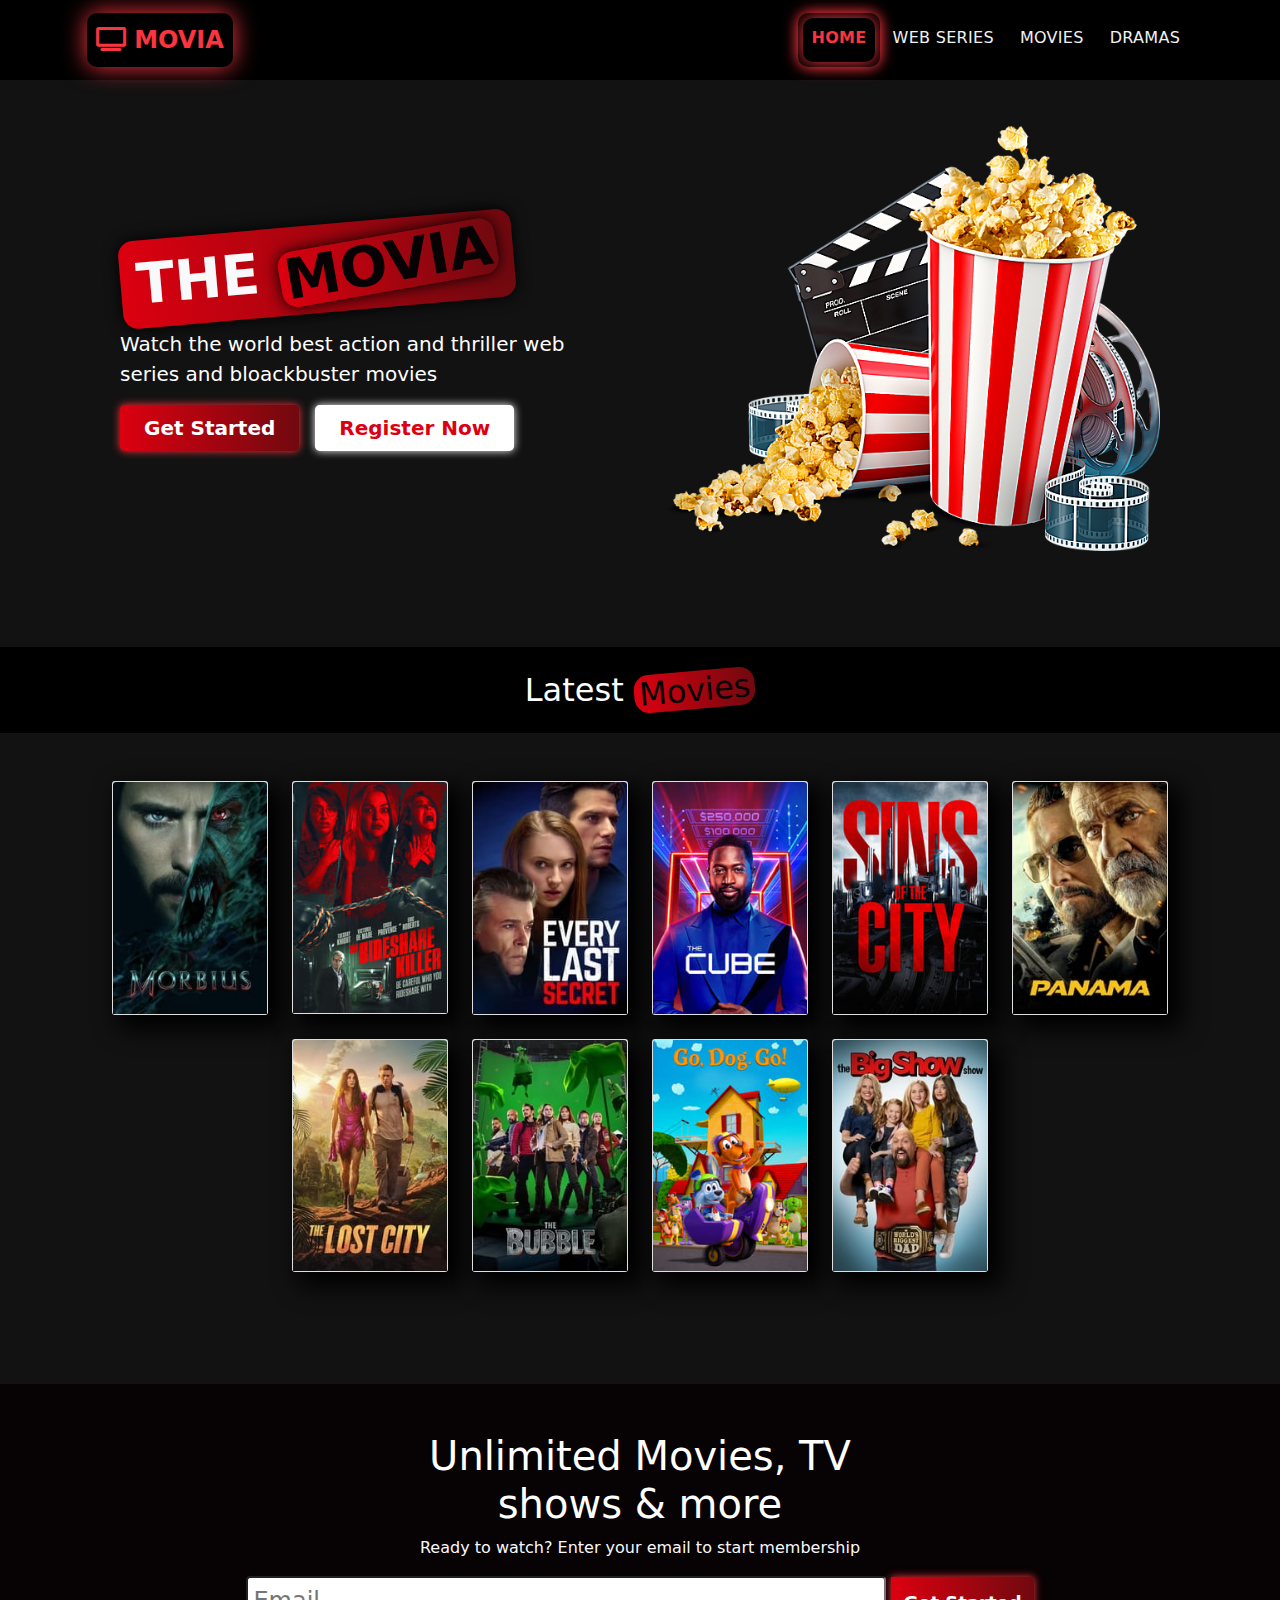
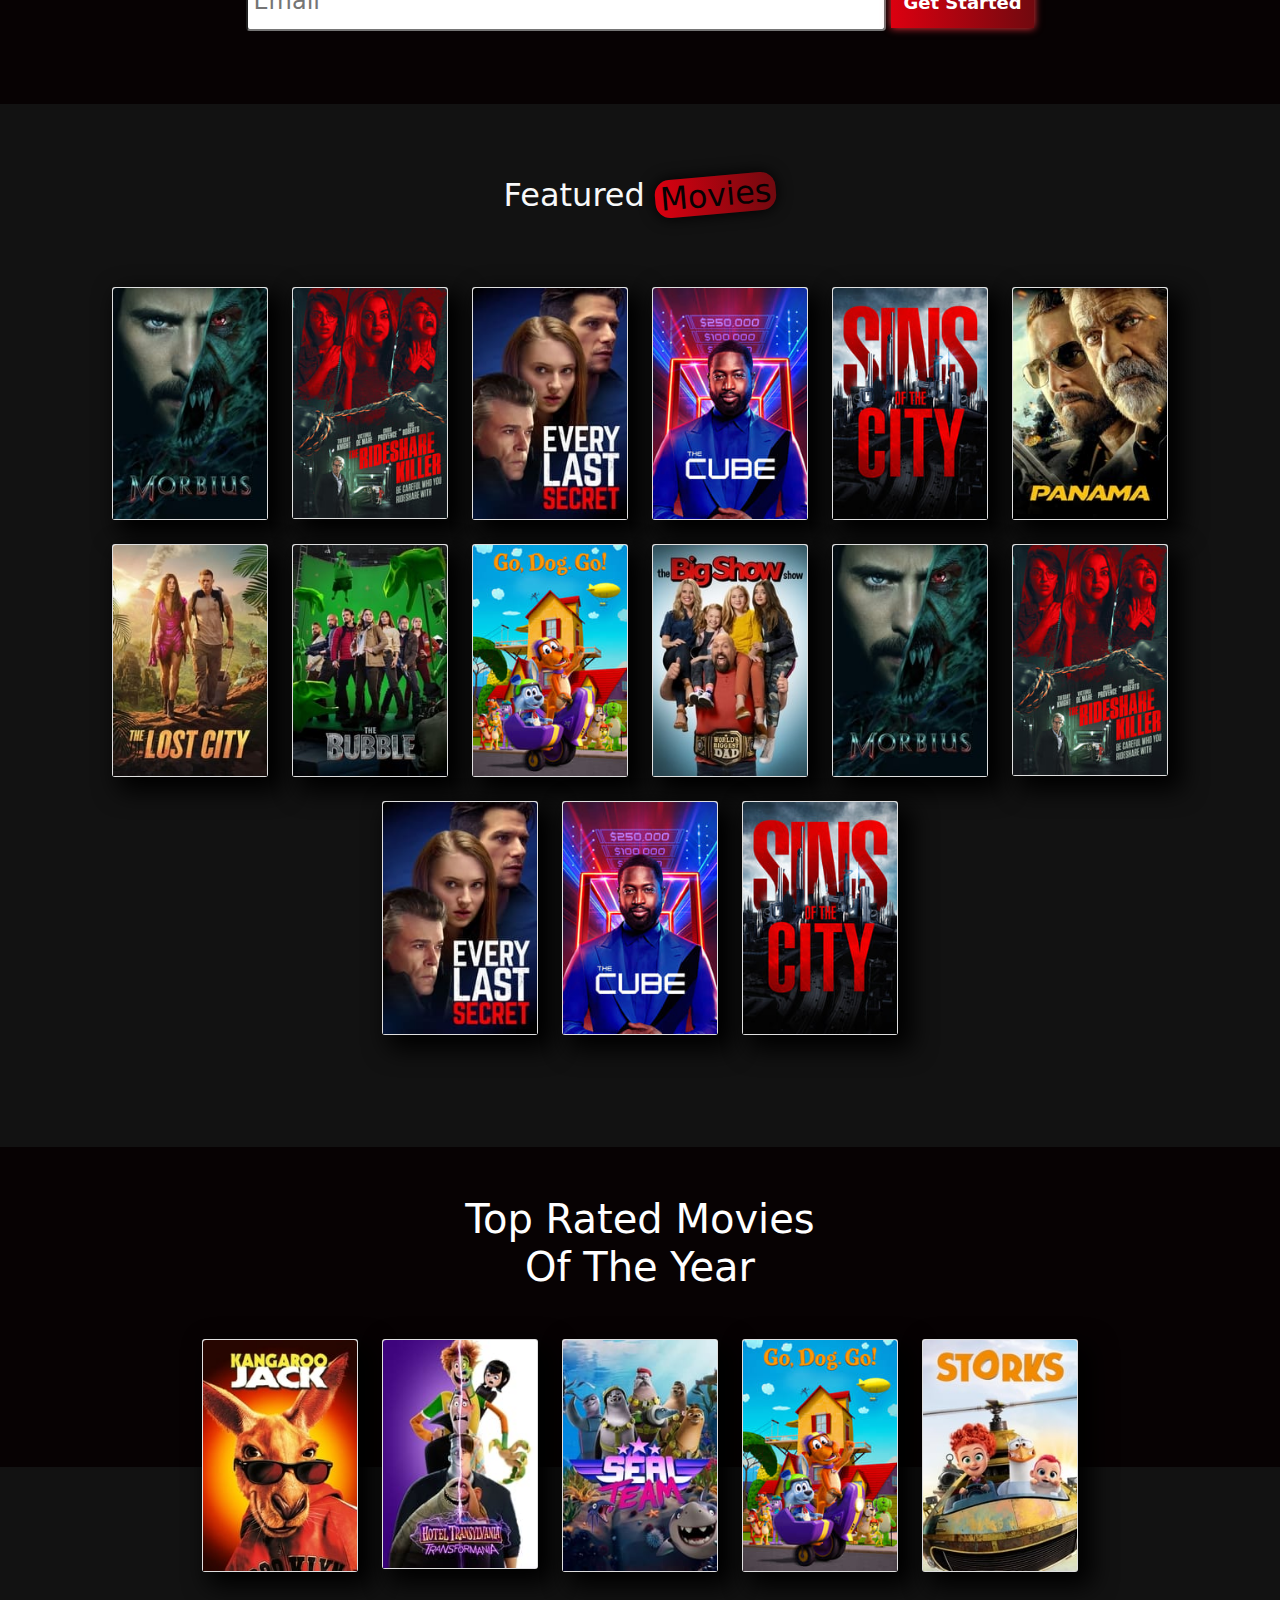
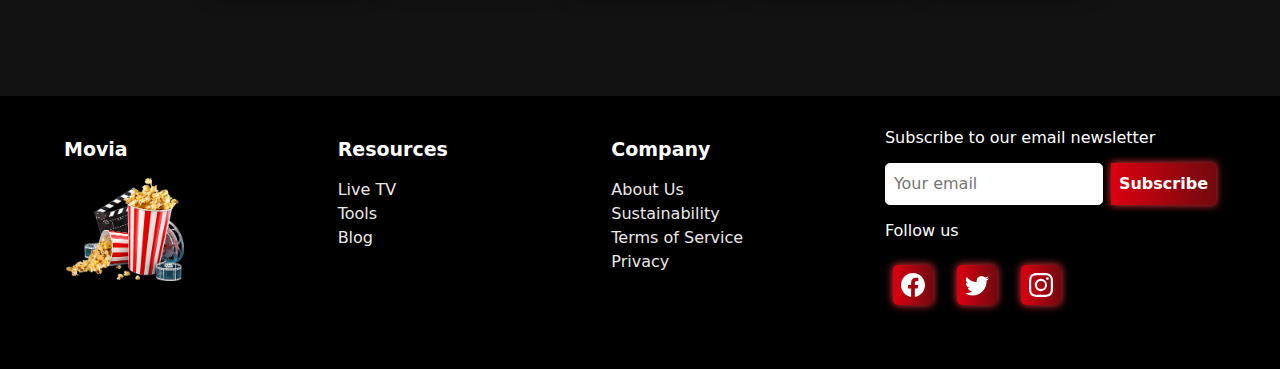
<file: index.html>
<!DOCTYPE html>
<html lang="en">

<head>
    <meta charset="UTF-8">
    <meta http-equiv="X-UA-Compatible" content="IE=edge">
    <meta name="viewport" content="width=device-width, initial-scale=1.0">
    <link rel="stylesheet" href="bootstrap-5.1.3-dist/css/bootstrap.min.css">
    <script src="bootstrap-5.1.3-dist/js/bootstrap.min.js"></script>
    <link rel="stylesheet" href="fonts/fontawesome-free-6.1.1-web/css/all.min.css">
    <link rel="stylesheet" href="style/style.css">
    <title>Movia</title>

</head>

<body>

    <!-- Header Section  -->

    <div class="container-fluid header-section sticky-top">
        <div class="nav-container">
            <nav class="navbar navbar-expand-sm ">
                <div class="container-fluid">
                    <a class="navbar-brand" href="#"> <i class="fa fa-tv"></i> MOVIA</a>
                    <button class="navbar-toggler" type="button" data-bs-toggle="collapse"
                        data-bs-target="#collapsibleNavbar">
                        <span class="navbar-toggler-icon"><i class="fa fa-bars"></i></span>
                    </button>
                    <div class="collapse navbar-collapse" id="collapsibleNavbar">
                        <ul class="navbar-nav ms-auto">
                            <li class="nav-item active">
                                <a class="nav-link active" href="index.html">Home</a>
                            </li>
                            <li class="nav-item">
                                <a class="nav-link" href="webseries.html">Web Series</a>
                            </li>
                            <li class="nav-item">
                                <a class="nav-link" href="movies.html">MOVIES</a>
                            </li>
                            <li class="nav-item">
                                <a class="nav-link" href="dramas.html">DRAMAS</a>
                            </li>
                        </ul>
                    </div>
                </div>
            </nav>
        </div>
    </div>


    <!-- hero section -->

    <section class="hero-section">
        <div class="container col-xxl-8 px-4 py-5 hero-container">
            <div class="row flex-lg-row-reverse align-items-center g-5 py-5">
                <div class="col-10 col-sm-8 col-lg-6 hero-img">
                    <img src="img/hero-image.png" class="d-block mx-lg-auto img-fluid" alt="Bootstrap Themes">
                </div>
                <div class="col-lg-6 hero-text">
                    <h1 class="display-4 fw-bold lh-1 mb-3 heist p-3 text-light">THE <span class="heist">MOVIA</span></h1>
                    <p class="lead">Watch the world best action and thriller web series and bloackbuster movies
                    </p>
                    <div class="d-grid gap-2 d-md-flex justify-content-md-start">
                        <button type="button" class="btn-lg px-4 me-md-2 download">Get Started</button>
                        <button type="button" class="btn-lg px-4 watch">Register Now</button>
                    </div>
                </div>
            </div>
        </div>
    </section>


    <!-- latest movie section -->

    <div class="latest">
        <h2 class="text-center pt-4 pb-4">Latest <span class="heist">Movies</span></h2>
    </div>



    <div class="latest-movies">
        <div class="container">
            <div
                class="row row-cols-1 row-cols-sm-2 row-cols-md-3 row-cols-lg-4 row-cols-xl-5 d-flex justify-content-center">
                <div class="col mb-4">
                    <div class="card card-img">
                        <img src="img/morbius.jpg" class="card-img-top" alt="...">
                        <div class="img-overlay">
                            <div class="img-title">Morbius</div>
                            <p class="img-text">Best Thriller movie</p>
                            <a href="#"><button class="download">Explore More</button></a>
                        </div>
                    </div>
                </div>
                <div class="col mb-4">
                    <div class="card card-img">
                        <img src="img/the ride.jpg" class="card-img-top" alt="...">
                        <div class="img-overlay">
                            <div class="img-title">The Ride</div>
                            <p class="img-text">Best Thriller movie</p>
                            <a href="#"><button class="download">Explore More</button></a>
                        </div>
                    </div>
                </div>
                <div class="col mb-4">
                    <div class="card card-img">
                        <img src="img/last.jpg" class="card-img-top" alt="...">
                        <div class="img-overlay">
                            <div class="img-title">Every Last Seceret</div>
                            <p class="img-text">Best Thriller movie</p>
                            <a href="#"><button class="download">Explore More</button></a>
                        </div>
                    </div>
                </div>
                <div class="col mb-4">
                    <div class="card card-img">
                        <img src="img/cube.jpg" class="card-img-top" alt="...">
                        <div class="img-overlay">
                            <div class="img-title">The Cube</div>
                            <p class="img-text">Best action movie</p>
                            <a href="#"><button class="download">Explore More</button></a>
                        </div>
                    </div>
                </div>
                <div class="col mb-4">
                    <div class="card card-img">
                        <img src="img/sin city.jpg" class="card-img-top" alt="...">
                        <div class="img-overlay">
                            <div class="img-title">Sins City</div>
                            <p class="img-text">Best Thriller movie</p>
                            <a href="#"><button class="download">Explore More</button></a>
                        </div>
                    </div>
                </div>
                <div class="col mb-4">
                    <div class="card card-img">
                        <img src="img/panama.jpg" class="card-img-top" alt="...">
                        <div class="img-overlay">
                            <div class="img-title">Panama</div>
                            <p class="img-text">Best Thriller movie</p>
                            <a href="#"><button class="download">Explore More</button></a>
                        </div>
                    </div>
                </div>
                <div class="col mb-4">
                    <div class="card card-img">
                        <img src="img/the lost city.jpg" class="card-img-top" alt="...">
                        <div class="img-overlay">
                            <div class="img-title">The Lost City</div>
                            <p class="img-text">Best Thriller movie</p>
                            <a href="#"><button class="download">Explore More</button></a>
                        </div>
                    </div>
                </div>
                <div class="col mb-4">
                    <div class="card card-img">
                        <img src="img/bubble.jpg" class="card-img-top" alt="...">
                        <div class="img-overlay">
                            <div class="img-title">The Bubble</div>
                            <p class="img-text">Best Thriller movie</p>
                            <a href="#"><button class="download">Explore More</button></a>
                        </div>
                    </div>
                </div>
                <div class="col mb-4">
                    <div class="card card-img">
                        <img src="img/go dog go.jpg" class="card-img-top" alt="...">
                        <div class="img-overlay">
                            <div class="img-title">Go Dog Go</div>
                            <p class="img-text">Best Kids movie</p>
                            <a href="#"><button class="download">Explore More</button></a>
                        </div>
                    </div>
                </div>
                <div class="col mb-4">
                    <div class="card card-img">
                        <img src="img/the big show.jpg" class="card-img-top" alt="...">
                        <div class="img-overlay">
                            <div class="img-title">The Big Show</div>
                            <p class="img-text">Best Kids movie</p>
                            <a href="#"><button class="download">Explore More</button></a>
                        </div>
                    </div>
                </div>




            </div>





        </div>
        <!-- /.container -->
    </div>



    <!-- membership section -->


    <div class="fluid-container membership">
        <h1 class="text-center pt-5">Unlimited Movies, TV <br>shows & more</h1>
        <p class="text-light">Ready to watch? Enter your email to start membership</p>
        <div class="input-field">
            <div class="membership-input">
                <input type="email" placeholder="Email">
                <button class="download">Get Started</button>
            </div>
        </div>
    </div>



    <!-- featured movies -->



    <div class="mt-5">
        <h2 class="text-center pt-4 pb-4 text-light">Featured <span class="heist">Movies</span></h2>
    </div>



    <div class="latest-movies">
        <div class="container">
            <div
                class="row row-cols-1 row-cols-sm-2 row-cols-md-3 row-cols-lg-4 row-cols-xl-5 d-flex justify-content-center">
                <div class="col mb-4">
                    <div class="card card-img">
                        <img src="img/morbius.jpg" class="card-img-top" alt="...">
                        <div class="img-overlay">
                            <div class="img-title">Morbius</div>
                            <p class="img-text">Best Thriller movie</p>
                            <a href="#"><button class="download">Explore More</button></a>
                        </div>
                    </div>
                </div>
                <div class="col mb-4">
                    <div class="card card-img">
                        <img src="img/the ride.jpg" class="card-img-top" alt="...">
                        <div class="img-overlay">
                            <div class="img-title">The Ride</div>
                            <p class="img-text">Best Thriller movie</p>
                            <a href="#"><button class="download">Explore More</button></a>
                        </div>
                    </div>
                </div>
                <div class="col mb-4">
                    <div class="card card-img">
                        <img src="img/last.jpg" class="card-img-top" alt="...">
                        <div class="img-overlay">
                            <div class="img-title">Every Last Seceret</div>
                            <p class="img-text">Best Thriller movie</p>
                            <a href="#"><button class="download">Explore More</button></a>
                        </div>
                    </div>
                </div>
                <div class="col mb-4">
                    <div class="card card-img">
                        <img src="img/cube.jpg" class="card-img-top" alt="...">
                        <div class="img-overlay">
                            <div class="img-title">The Cube</div>
                            <p class="img-text">Best action movie</p>
                            <a href="#"><button class="download">Explore More</button></a>
                        </div>
                    </div>
                </div>
                <div class="col mb-4">
                    <div class="card card-img">
                        <img src="img/sin city.jpg" class="card-img-top" alt="...">
                        <div class="img-overlay">
                            <div class="img-title">Sins City</div>
                            <p class="img-text">Best Thriller movie</p>
                            <a href="#"><button class="download">Explore More</button></a>
                        </div>
                    </div>
                </div>
                <div class="col mb-4">
                    <div class="card card-img">
                        <img src="img/panama.jpg" class="card-img-top" alt="...">
                        <div class="img-overlay">
                            <div class="img-title">Panama</div>
                            <p class="img-text">Best Thriller movie</p>
                            <a href="#"><button class="download">Explore More</button></a>
                        </div>
                    </div>
                </div>
                <div class="col mb-4">
                    <div class="card card-img">
                        <img src="img/the lost city.jpg" class="card-img-top" alt="...">
                        <div class="img-overlay">
                            <div class="img-title">The Lost City</div>
                            <p class="img-text">Best Thriller movie</p>
                            <a href="#"><button class="download">Explore More</button></a>
                        </div>
                    </div>
                </div>
                <div class="col mb-4">
                    <div class="card card-img">
                        <img src="img/bubble.jpg" class="card-img-top" alt="...">
                        <div class="img-overlay">
                            <div class="img-title">The Bubble</div>
                            <p class="img-text">Best Thriller movie</p>
                            <a href="#"><button class="download">Explore More</button></a>
                        </div>
                    </div>
                </div>
                <div class="col mb-4">
                    <div class="card card-img">
                        <img src="img/go dog go.jpg" class="card-img-top" alt="...">
                        <div class="img-overlay">
                            <div class="img-title">Go Dog Go</div>
                            <p class="img-text">Best Kids movie</p>
                            <a href="#"><button class="download">Explore More</button></a>
                        </div>
                    </div>
                </div>
                <div class="col mb-4">
                    <div class="card card-img">
                        <img src="img/the big show.jpg" class="card-img-top" alt="...">
                        <div class="img-overlay">
                            <div class="img-title">The Big Show</div>
                            <p class="img-text">Best Kids movie</p>
                            <a href="#"><button class="download">Explore More</button></a>
                        </div>
                    </div>
                </div>

                <div class="col mb-4">
                    <div class="card card-img">
                        <img src="img/morbius.jpg" class="card-img-top" alt="...">
                        <div class="img-overlay">
                            <div class="img-title">Morbius</div>
                            <p class="img-text">Best Thriller movie</p>
                            <a href="#"><button class="download">Explore More</button></a>
                        </div>
                    </div>
                </div>
                <div class="col mb-4">
                    <div class="card card-img">
                        <img src="img/the ride.jpg" class="card-img-top" alt="...">
                        <div class="img-overlay">
                            <div class="img-title">The Ride</div>
                            <p class="img-text">Best Thriller movie</p>
                            <a href="#"><button class="download">Explore More</button></a>
                        </div>
                    </div>
                </div>
                <div class="col mb-4">
                    <div class="card card-img">
                        <img src="img/last.jpg" class="card-img-top" alt="...">
                        <div class="img-overlay">
                            <div class="img-title">Every Last Seceret</div>
                            <p class="img-text">Best Thriller movie</p>
                            <a href="#"><button class="download">Explore More</button></a>
                        </div>
                    </div>
                </div>
                <div class="col mb-4">
                    <div class="card card-img">
                        <img src="img/cube.jpg" class="card-img-top" alt="...">
                        <div class="img-overlay">
                            <div class="img-title">The Cube</div>
                            <p class="img-text">Best action movie</p>
                            <a href="#"><button class="download">Explore More</button></a>
                        </div>
                    </div>
                </div>
                <div class="col mb-4">
                    <div class="card card-img">
                        <img src="img/sin city.jpg" class="card-img-top" alt="...">
                        <div class="img-overlay">
                            <div class="img-title">Sins City</div>
                            <p class="img-text">Best Thriller movie</p>
                            <a href="#"><button class="download">Explore More</button></a>
                        </div>
                    </div>
                </div>


            </div>





        </div>
        <!-- /.container -->
    </div>


    <!-- top rated section  -->


    <div class="fluid-container membership top-rated">
        <h1 class="text-center pt-5">Top Rated Movies <br>Of The Year</h1>


        <div class="latest-movies">
            <div class="container">
                <div
                    class="row row-cols-1 row-cols-sm-2 row-cols-md-3 row-cols-lg-4 row-cols-xl-5 d-flex justify-content-center">
                    <div class="col mb-4">
                        <div class="card card-img">
                            <img src="img/kangaroo jack.jpg" class="card-img-top" alt="...">
                            <div class="img-overlay">
                                <div class="img-title">kangaroo Jack</div>
                                <p class="img-text">Best kids movie</p>
                                <a href="#"><button class="download">Explore More</button></a>
                            </div>
                        </div>
                    </div>
                    <div class="col mb-4">
                        <div class="card card-img">
                            <img src="img/Hotel World.jpg" class="card-img-top" alt="...">
                            <div class="img-overlay">
                                <div class="img-title">Hotel World</div>
                                <p class="img-text">Best Thriller movie</p>
                                <a href="#"><button class="download">Explore More</button></a>
                            </div>
                        </div>
                    </div>
                    <div class="col mb-4">
                        <div class="card card-img">
                            <img src="img/seal team.jpg" class="card-img-top" alt="...">
                            <div class="img-overlay">
                                <div class="img-title">Seal Team</div>
                                <p class="img-text">Best action movie</p>
                                <a href="#"><button class="download">Explore More</button></a>
                            </div>
                        </div>
                    </div>
                    <div class="col mb-4">
                        <div class="card card-img">
                            <img src="img/go dog go.jpg" class="card-img-top" alt="...">
                            <div class="img-overlay">
                                <div class="img-title">Go Dog Go</div>
                                <p class="img-text">Best action movie</p>
                                <a href="#"><button class="download">Explore More</button></a>
                            </div>
                        </div>
                    </div>
                    <div class="col mb-4">
                        <div class="card card-img">
                            <img src="img/storks.jpg" class="card-img-top" alt="...">
                            <div class="img-overlay">
                                <div class="img-title">Storks</div>
                                <p class="img-text">Best Thriller movie</p>
                                <a href="#"><button class="download">Explore More</button></a>
                            </div>
                        </div>
                    </div>
                </div>
            </div>
            <!-- /.container -->
        </div>


        <!-- footer start  -->


        <footer class="footer" id="footer">

            <span class="col">
              <h2 class="col-title"> Movia</h2>
              <nav class="col-list">
                <ul>
                  <li><a href="#"><img src="img/hero-image.png" alt="" width="120px"></a></li>
                </ul>
              </nav>
            </span>
          
            <span class="col">
              <h3 class="col-title">Resources</h3>
              <nav class="col-list">
                <ul>
                  <li><a href="#">Live TV</a></li>
                  <li><a href="#">Tools</a></li>
                  <li><a href="#">Blog</a></li>
                </ul>
              </nav>
            </span>
          
            <span class="col">
              <h3 class="col-title">Company</h3>
              <nav class="col-list">
                <ul>
                  <li><a href="#">About Us</a></li>
                  <li><a href="#">Sustainability</a></li>
                  <li><a href="#">Terms of Service</a></li>
                  <li><a href="#">Privacy</a></li>
                </ul>
              </nav>
            </span>
          
            <span class="col">
              <div class="subscribe-form-holder">
                <h3 class="form-title">Subscribe to our email newsletter</h3>
                <form action="#" onsubmit="false" class="subscribe-form">
                  <input type="email" name="email" id="email" class="email subscribe-input" autocomplete="off" placeholder="Your email">
                  <button type="submit" class=" download p-2">Subscribe</button>
                </form>
              </div>
              <div class="social-media">
                <h3 class="social-col-title">Follow us</h3>
                <ul class="social-media-list">
                  <li><a href="#" class="facebook download m-2"><svg xmlns="http://www.w3.org/2000/svg" width="16" height="16" fill="currentColor" class="bi bi-facebook" viewBox="0 0 16 16">
                        <path d="M16 8.049c0-4.446-3.582-8.05-8-8.05C3.58 0-.002 3.603-.002 8.05c0 4.017 2.926 7.347 6.75 7.951v-5.625h-2.03V8.05H6.75V6.275c0-2.017 1.195-3.131 3.022-3.131.876 0 1.791.157 1.791.157v1.98h-1.009c-.993 0-1.303.621-1.303 1.258v1.51h2.218l-.354 2.326H9.25V16c3.824-.604 6.75-3.934 6.75-7.951z" />
                      </svg></a></li>
                  <li><a href="#" class="twitter download m-2"><svg xmlns="http://www.w3.org/2000/svg" width="16" height="16" fill="currentColor" class="bi bi-twitter" viewBox="0 0 16 16">
                        <path d="M5.026 15c6.038 0 9.341-5.003 9.341-9.334 0-.14 0-.282-.006-.422A6.685 6.685 0 0 0 16 3.542a6.658 6.658 0 0 1-1.889.518 3.301 3.301 0 0 0 1.447-1.817 6.533 6.533 0 0 1-2.087.793A3.286 3.286 0 0 0 7.875 6.03a9.325 9.325 0 0 1-6.767-3.429 3.289 3.289 0 0 0 1.018 4.382A3.323 3.323 0 0 1 .64 6.575v.045a3.288 3.288 0 0 0 2.632 3.218 3.203 3.203 0 0 1-.865.115 3.23 3.23 0 0 1-.614-.057 3.283 3.283 0 0 0 3.067 2.277A6.588 6.588 0 0 1 .78 13.58a6.32 6.32 0 0 1-.78-.045A9.344 9.344 0 0 0 5.026 15z" />
                      </svg></a></li>
                  <li><a href="#" class="instagram download m-2"><svg xmlns="http://www.w3.org/2000/svg" width="16" height="16" fill="currentColor" class="bi bi-instagram" viewBox="0 0 16 16">
                        <path d="M8 0C5.829 0 5.556.01 4.703.048 3.85.088 3.269.222 2.76.42a3.917 3.917 0 0 0-1.417.923A3.927 3.927 0 0 0 .42 2.76C.222 3.268.087 3.85.048 4.7.01 5.555 0 5.827 0 8.001c0 2.172.01 2.444.048 3.297.04.852.174 1.433.372 1.942.205.526.478.972.923 1.417.444.445.89.719 1.416.923.51.198 1.09.333 1.942.372C5.555 15.99 5.827 16 8 16s2.444-.01 3.298-.048c.851-.04 1.434-.174 1.943-.372a3.916 3.916 0 0 0 1.416-.923c.445-.445.718-.891.923-1.417.197-.509.332-1.09.372-1.942C15.99 10.445 16 10.173 16 8s-.01-2.445-.048-3.299c-.04-.851-.175-1.433-.372-1.941a3.926 3.926 0 0 0-.923-1.417A3.911 3.911 0 0 0 13.24.42c-.51-.198-1.092-.333-1.943-.372C10.443.01 10.172 0 7.998 0h.003zm-.717 1.442h.718c2.136 0 2.389.007 3.232.046.78.035 1.204.166 1.486.275.373.145.64.319.92.599.28.28.453.546.598.92.11.281.24.705.275 1.485.039.843.047 1.096.047 3.231s-.008 2.389-.047 3.232c-.035.78-.166 1.203-.275 1.485a2.47 2.47 0 0 1-.599.919c-.28.28-.546.453-.92.598-.28.11-.704.24-1.485.276-.843.038-1.096.047-3.232.047s-2.39-.009-3.233-.047c-.78-.036-1.203-.166-1.485-.276a2.478 2.478 0 0 1-.92-.598 2.48 2.48 0 0 1-.6-.92c-.109-.281-.24-.705-.275-1.485-.038-.843-.046-1.096-.046-3.233 0-2.136.008-2.388.046-3.231.036-.78.166-1.204.276-1.486.145-.373.319-.64.599-.92.28-.28.546-.453.92-.598.282-.11.705-.24 1.485-.276.738-.034 1.024-.044 2.515-.045v.002zm4.988 1.328a.96.96 0 1 0 0 1.92.96.96 0 0 0 0-1.92zm-4.27 1.122a4.109 4.109 0 1 0 0 8.217 4.109 4.109 0 0 0 0-8.217zm0 1.441a2.667 2.667 0 1 1 0 5.334 2.667 2.667 0 0 1 0-5.334z" />
                      </svg></a></li>
                </ul>
              </div>
            </span>
          
          </footer>


    </div>



    
</body>

</html>
</file>
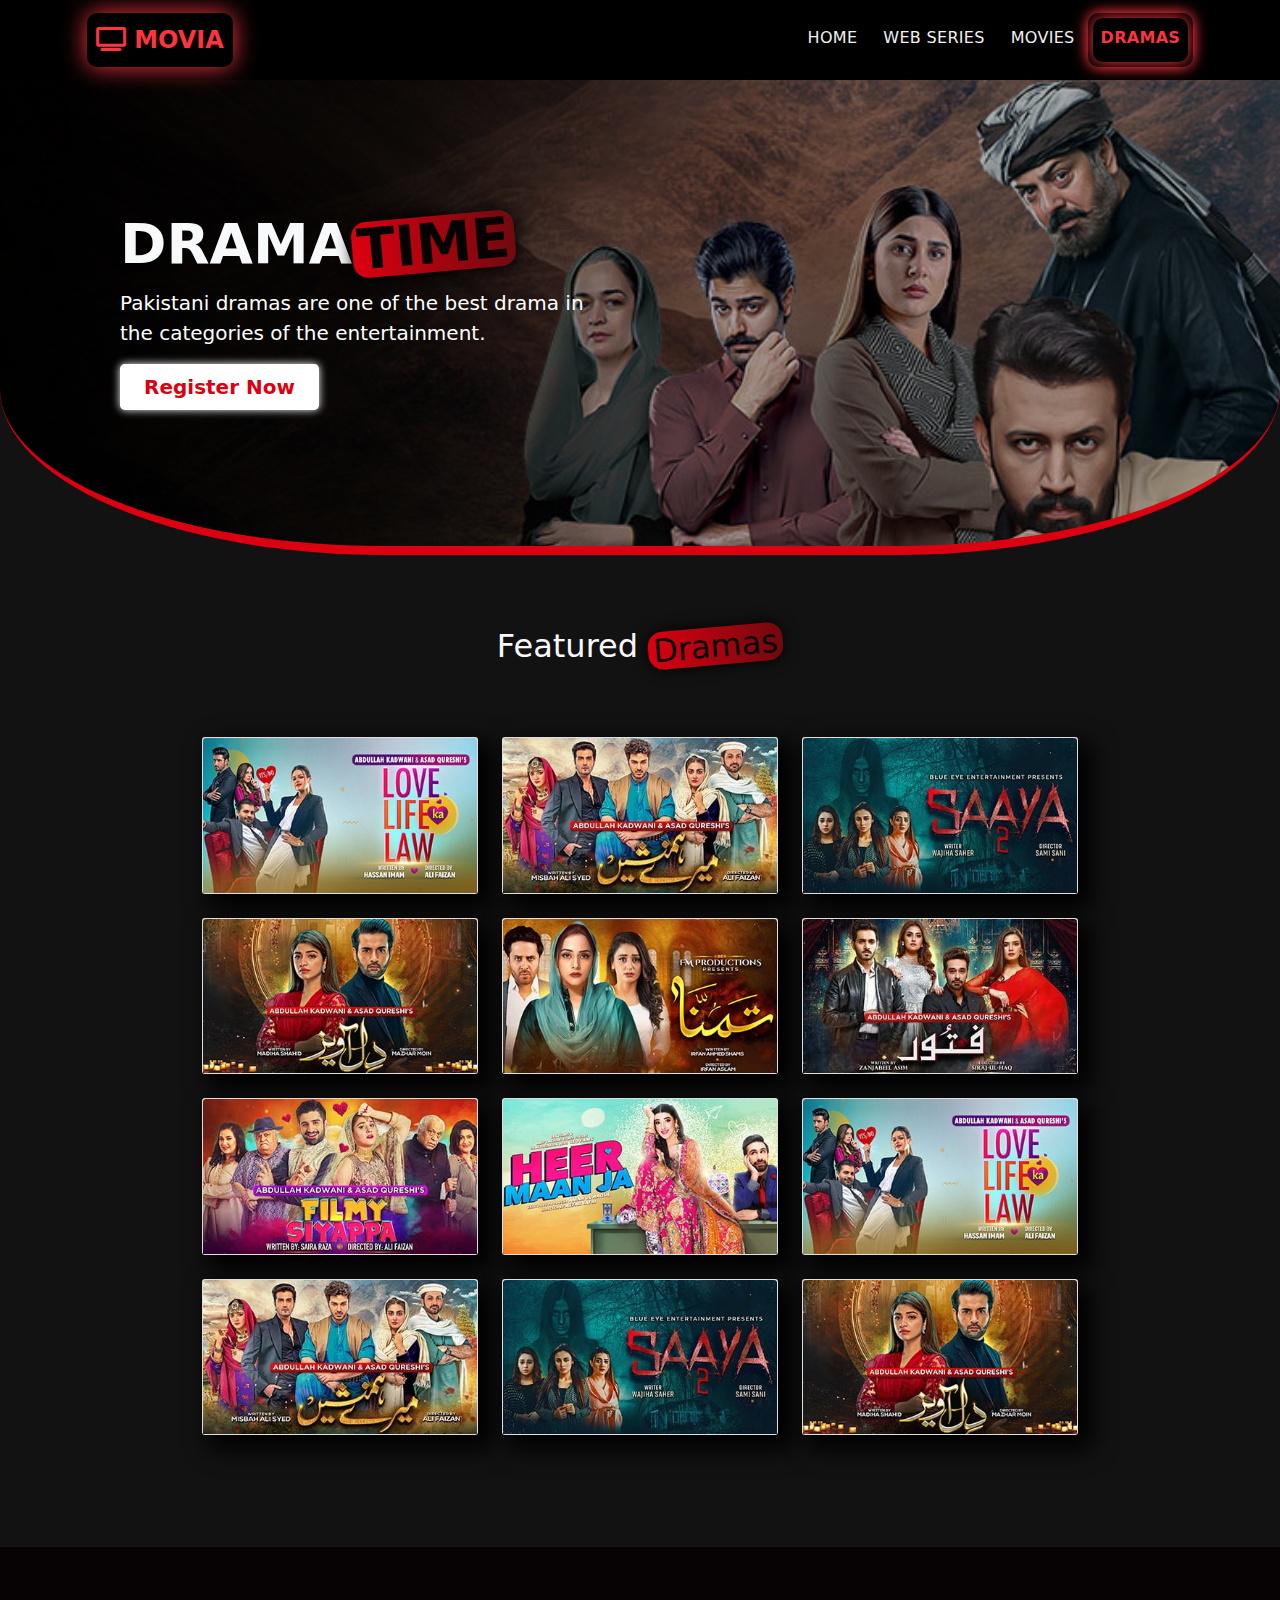
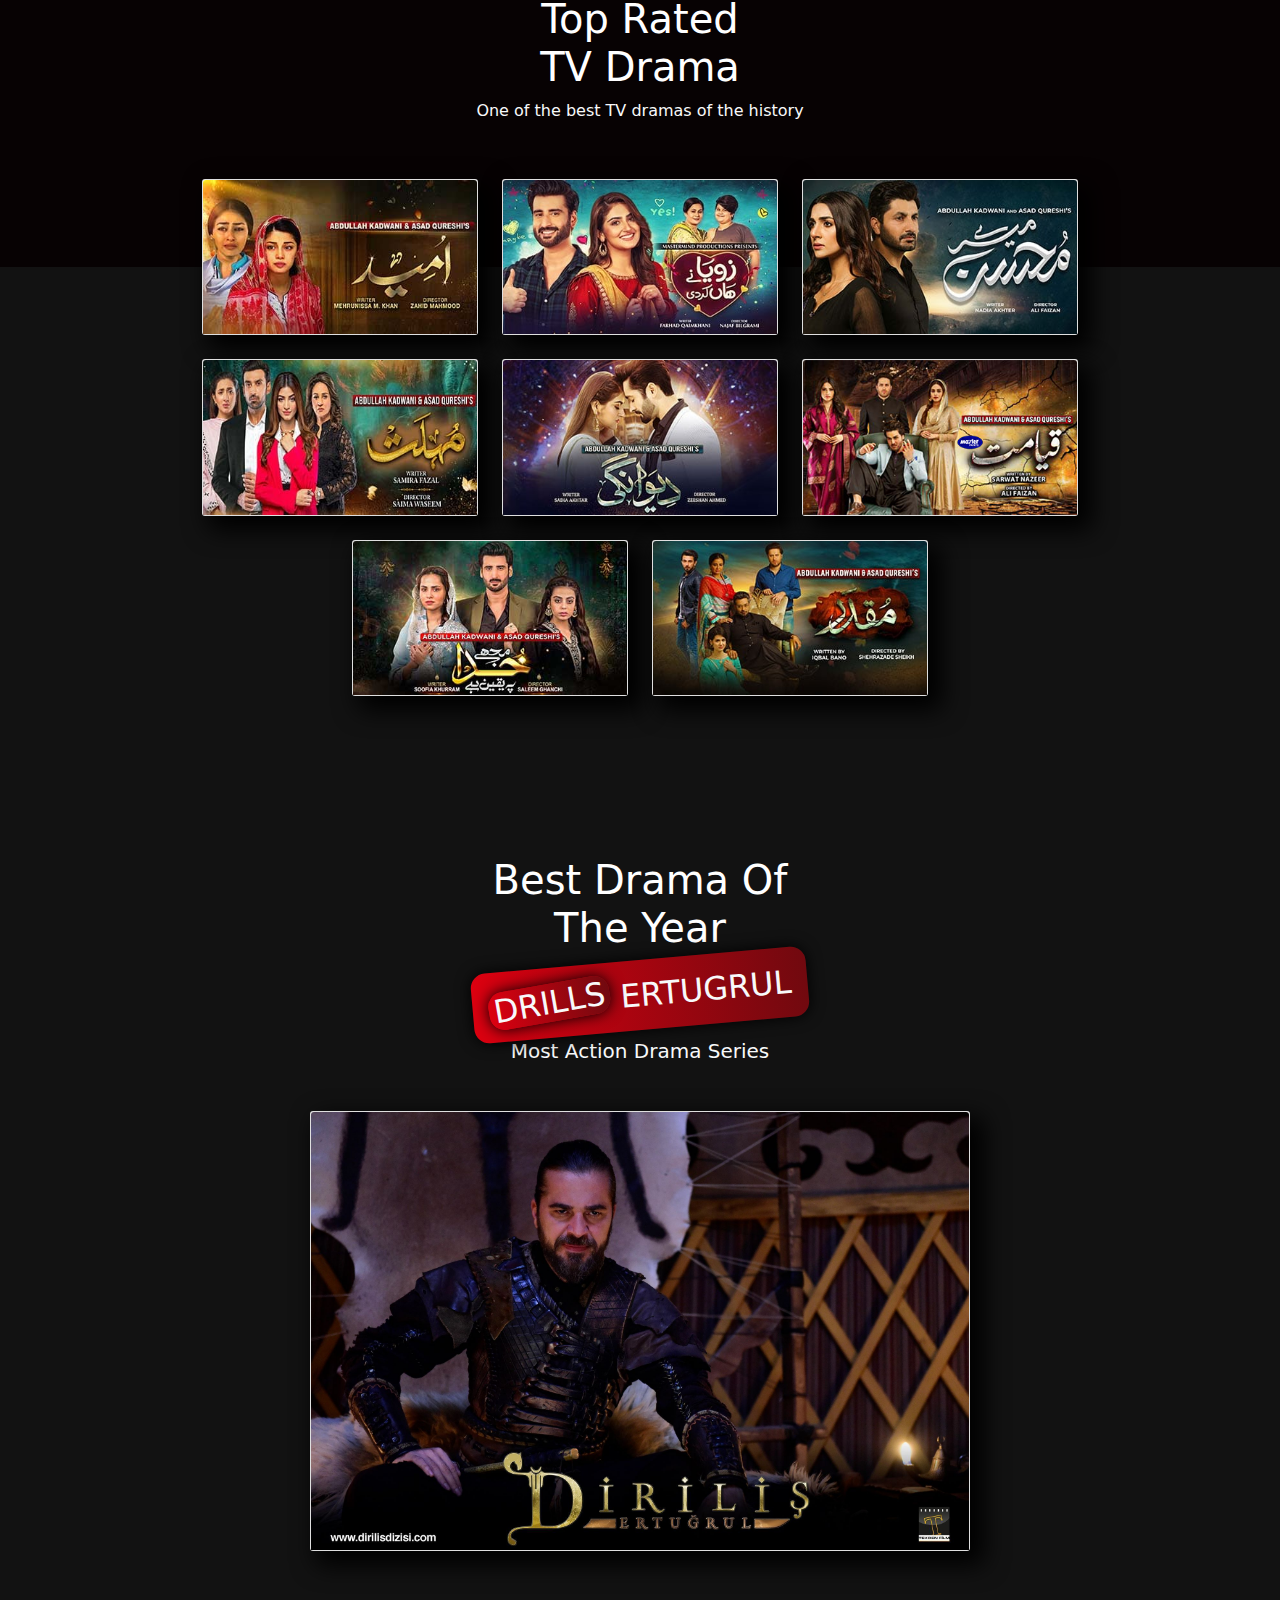
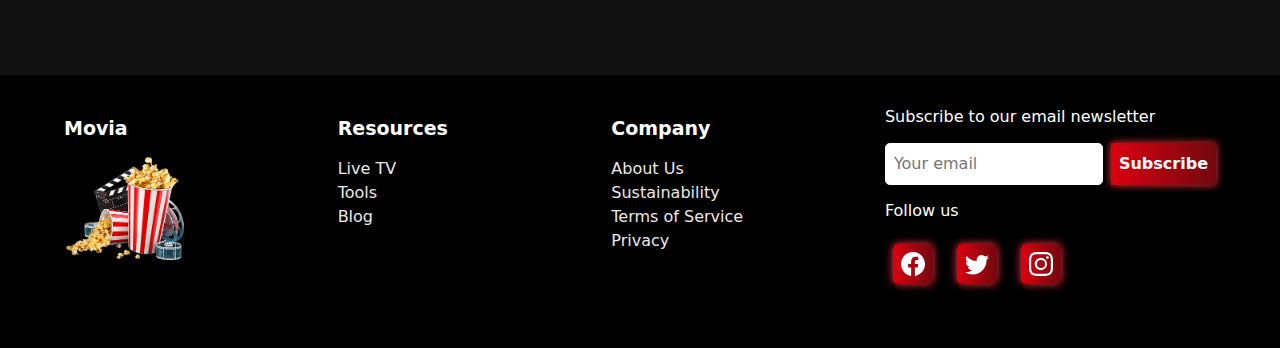
<file: dramas.html>
<!DOCTYPE html>
<html lang="en">

<head>
    <meta charset="UTF-8">
    <meta http-equiv="X-UA-Compatible" content="IE=edge">
    <meta name="viewport" content="width=device-width, initial-scale=1.0">
    <link rel="stylesheet" href="bootstrap-5.1.3-dist/css/bootstrap.min.css">
    <script src="bootstrap-5.1.3-dist/js/bootstrap.min.js"></script>
    <link rel="stylesheet" href="fonts/fontawesome-free-6.1.1-web/css/all.min.css">
    <link rel="stylesheet" href="style/style.css">
    <title>Movia</title>


</head>

<body>

    <!-- Header Section  -->


    <div class="container-fluid header-section sticky-top">
        <div class="nav-container">
            <nav class="navbar navbar-expand-sm ">
                <div class="container-fluid">
                    <a class="navbar-brand" href="#"> <i class="fa fa-tv"></i> MOVIA</a>
                    <button class="navbar-toggler" type="button" data-bs-toggle="collapse"
                        data-bs-target="#collapsibleNavbar">
                        <span class="navbar-toggler-icon"><i class="fa fa-bars"></i></span>
                    </button>
                    <div class="collapse navbar-collapse" id="collapsibleNavbar">
                        <ul class="navbar-nav ms-auto">
                            <li class="nav-item">
                                <a class="nav-link" href="index.html">Home</a>
                            </li>
                            <li class="nav-item">
                                <a class="nav-link" href="webseries.html">Web Series</a>
                            </li>
                            <li class="nav-item ">
                                <a class="nav-link " href="movies.html">MOVIES</a>
                            </li>
                            <li class="nav-item active">
                                <a class="nav-link active" href="dramas.html">DRAMAS</a>
                            </li>
                        </ul>
                    </div>
                </div>
            </nav>
        </div>
    </div>



    <!-- hero section -->
    <div class="drama-section">
        <section class="hero-section drama-hero">
            <div class="container col-xxl-8 px-4 py-5 hero-container">
                <div class="row  align-items-center g-5 py-5">
                    <div class="col-lg-6 hero-text">
                        <h1 class="display-4 fw-bold lh-1 mb-3 text-light">DRAMA<span class="heist">TIME</span></h1>
                        <p class="lead">Pakistani dramas are one of the best drama in the categories of the
                            entertainment.
                        </p>
                        <div class="d-grid gap-2 d-md-flex justify-content-md-start">
                            <button type="button" class="btn-lg px-4 watch">Register Now</button>
                        </div>
                    </div>
                </div>
            </div>
        </section>
    </div>

    <!-- Featured Drama section -->

    <div class="mt-5">
        <h2 class="text-center pt-4 pb-4 text-light">Featured <span class="heist">Dramas</span></h2>
    </div>
   
    <div class="latest-movies drama-cards">
        <div class="container">
            <div class="row row-cols-1 row-cols-sm-2 row-cols-md-3 row-cols-lg-4 row-cols-xl-5 d-flex justify-content-center">
                <div class="col mb-4">
                    <div class="card card-img">
                        <img src="img/lovelife.webp" class="card-img-top" alt="...">
                        <div class="img-overlay">
                            <div class="img-title">Galaxy Quest</div>
                            <p class="img-text">Best TV Drama</p>
                            <a href="#"><button class="download">Explore More</button></a>
                        </div>
                    </div>
                </div>
                <div class="col mb-4">
                    <div class="card card-img">
                        <img src="img/merahamnasheen.jpg" class="card-img-top" alt="...">
                        <div class="img-overlay">
                            <div class="img-title">The Zombie</div>
                            <p class="img-text">Best TV Drama</p>
                            <a href="#"><button class="download">Explore More</button></a>
                        </div>
                    </div>
                </div>
                <div class="col mb-4">
                    <div class="card card-img">
                        <img src="img/saya.jpg" class="card-img-top" alt="...">
                        <div class="img-overlay">
                            <div class="img-title">Money Heist</div>
                            <p class="img-text">Best TV Drama</p>
                            <a href="#"><button class="download">Explore More</button></a>
                        </div>
                    </div>
                </div>
                <div class="col mb-4">
                    <div class="card card-img">
                        <img src="img/dilawez.jpg" class="card-img-top" alt="...">
                        <div class="img-overlay">
                            <div class="img-title">The Cube</div>
                            <p class="img-text">Best TV Drama</p>
                            <a href="#"><button class="download">Explore More</button></a>
                        </div>
                    </div>
                </div>
                <div class="col mb-4">
                    <div class="card card-img">
                        <img src="img/tamanna.jpg" class="card-img-top" alt="...">
                        <div class="img-overlay">
                            <div class="img-title">Tamanna</div>
                            <p class="img-text">Best TV Drama</p>
                            <a href="#"><button class="download">Explore More</button></a>
                        </div>
                    </div>
                </div>
                <div class="col mb-4">
                    <div class="card card-img">
                        <img src="img/fitoor.jpg" class="card-img-top" alt="...">
                        <div class="img-overlay">
                            <div class="img-title">Fitoor</div>
                            <p class="img-text">Best TV Drama</p>
                            <a href="#"><button class="download">Explore More</button></a>
                        </div>
                    </div>
                </div>
                <div class="col mb-4">
                    <div class="card card-img">
                        <img src="img/filmySyapa.jpg" class="card-img-top" alt="...">
                        <div class="img-overlay">
                            <div class="img-title">Filmy Syapa</div>
                            <p class="img-text">Best TV Drama</p>
                            <a href="#"><button class="download">Explore More</button></a>
                        </div>
                    </div>
                </div>
                <div class="col mb-4">
                    <div class="card card-img">
                        <img src="img/heermanja.jpg" class="card-img-top" alt="...">
                        <div class="img-overlay">
                            <div class="img-title">Heer Manja</div>
                            <p class="img-text">Best TV Drama</p>
                            <a href="#"><button class="download">Explore More</button></a>
                        </div>
                    </div>
                </div>
                <div class="col mb-4">
                    <div class="card card-img">
                        <img src="img/lovelife.webp" class="card-img-top" alt="...">
                        <div class="img-overlay">
                            <div class="img-title">Galaxy Quest</div>
                            <p class="img-text">Best TV Drama</p>
                            <a href="#"><button class="download">Explore More</button></a>
                        </div>
                    </div>
                </div>
                <div class="col mb-4">
                    <div class="card card-img">
                        <img src="img/merahamnasheen.jpg" class="card-img-top" alt="...">
                        <div class="img-overlay">
                            <div class="img-title">The Zombie</div>
                            <p class="img-text">Best TV Drama</p>
                            <a href="#"><button class="download">Explore More</button></a>
                        </div>
                    </div>
                </div>
                <div class="col mb-4">
                    <div class="card card-img">
                        <img src="img/saya.jpg" class="card-img-top" alt="...">
                        <div class="img-overlay">
                            <div class="img-title">Money Heist</div>
                            <p class="img-text">Best TV Drama</p>
                            <a href="#"><button class="download">Explore More</button></a>
                        </div>
                    </div>
                </div>
                <div class="col mb-4">
                    <div class="card card-img">
                        <img src="img/dilawez.jpg" class="card-img-top" alt="...">
                        <div class="img-overlay">
                            <div class="img-title">The Cube</div>
                            <p class="img-text">Best TV Drama</p>
                            <a href="#"><button class="download">Explore More</button></a>
                        </div>
                    </div>
                </div>
               




            </div>





        </div>
        <!-- /.container -->
    </div>



    <!-- top rated dramas -->

    <div class="fluid-container membership under-rated top-rated-drama">
        <h1 class="text-center pt-5">Top Rated <br>TV Drama</h1>
        <p class="text-light">One of the best TV dramas of the history</p>


        <div class="latest-movies drama-cards">
            <div class="container">
                <div
                    class="row row-cols-1 row-cols-sm-2 row-cols-md-3 row-cols-lg-4 row-cols-xl-5 d-flex justify-content-center">
                    <div class="col mb-4">
                        <div class="card card-img">
                            <img src="img/umeed.jpg" class="card-img-top" alt="...">
                            <div class="img-overlay">
                                <div class="img-title">Umeed</div>
                                <p class="img-text">Best TV Drama</p>
                                <a href="#"><button class="download">Explore More</button></a>
                            </div>
                        </div>
                    </div>
                    <div class="col mb-4">
                        <div class="card card-img">
                            <img src="img/zoya.jpg" class="card-img-top" alt="...">
                            <div class="img-overlay">
                                <div class="img-title">Zoya</div>
                                <p class="img-text">Best TV Drama</p>
                                <a href="#"><button class="download">Explore More</button></a>
                            </div>
                        </div>
                    </div>
                    <div class="col mb-4">
                        <div class="card card-img">
                            <img src="img/mohsin.jpg" class="card-img-top" alt="...">
                            <div class="img-overlay">
                                <div class="img-title">Mohsin</div>
                                <p class="img-text">Best TV Drama</p>
                                <a href="#"><button class="download">Explore More</button></a>
                            </div>
                        </div>
                    </div>
                    <div class="col mb-4">
                        <div class="card card-img">
                            <img src="img/mohlat.jpg" class="card-img-top" alt="...">
                            <div class="img-overlay">
                                <div class="img-title">Mohlat</div>
                                <p class="img-text">Best TV Drama</p>
                                <a href="#"><button class="download">Explore More</button></a>
                            </div>
                        </div>
                    </div>
                    <div class="col mb-4">
                        <div class="card card-img">
                            <img src="img/deeqangi.jpg" class="card-img-top" alt="...">
                            <div class="img-overlay">
                                <div class="img-title">Deewangi</div>
                                <p class="img-text">Best TV Drama</p>
                                <a href="#"><button class="download">Explore More</button></a>
                            </div>
                        </div>
                    </div>
                    <div class="col mb-4">
                        <div class="card card-img">
                            <img src="img/qayamat.jpg" class="card-img-top" alt="...">
                            <div class="img-overlay">
                                <div class="img-title">Qayamat</div>
                                <p class="img-text">Best TV Drama</p>
                                <a href="#"><button class="download">Explore More</button></a>
                            </div>
                        </div>
                    </div>
                    <div class="col mb-4">
                        <div class="card card-img">
                            <img src="img/khudapeyakeen.jpg" class="card-img-top" alt="...">
                            <div class="img-overlay">
                                <div class="img-title">Khuda Pe Yakeen Hai</div>
                                <p class="img-text">Best TV Drama</p>
                                <a href="#"><button class="download">Explore More</button></a>
                            </div>
                        </div>
                    </div>
                    <div class="col mb-4">
                        <div class="card card-img">
                            <img src="img/muqadar.jpg" class="card-img-top" alt="...">
                            <div class="img-overlay">
                                <div class="img-title">muqadar</div>
                                <p class="img-text">Best TV Drama</p>
                                <a href="#"><button class="download">Explore More</button></a>
                            </div>
                        </div>
                    </div>


                </div>





            </div>
            <!-- /.container -->
        </div>




        <!-- Ertugrul Ghazi section -->

        <div class="fluid-container  top-rated squid-game ertugrul-ghazi">
            <h1 class="text-center pt-5">Best Drama Of <br> The Year</h1>
            <h2 class="text-center   text-light heist p-3"><span class="heist text-light">DRILLS</span> ERTUGRUL</h2>
            <h3 class="lead text-light "><b>Most Action Drama Series</b>
            </h3>
            <div class="latest-movies">
                <div class="container">
                    <div
                        class="row row-cols-1 row-cols-sm-2 row-cols-md-3 row-cols-lg-4 row-cols-xl-5 d-flex justify-content-center">
                        <div class="col mb-4">
                            <div class="card card-img">
                                <img src="img/ertugrul.jpg" class="card-img-top" alt="...">
                                <div class="img-overlay">
                                    <div class="img-title">Drills Ertugrul</div>
                                    <p class="img-text">Best kids movie</p>
                                    <a href="#"><button class="download">Explore More</button></a>
                                </div>
                            </div>
                        </div>
                    </div>
                </div>
                <!-- /.container -->
            </div>




            <!-- footer start  -->


            <footer class="footer drama-footer" id="footer">

                <span class="col">
                    <h2 class="col-title"> Movia</h2>
                    <nav class="col-list">
                        <ul>
                            <li><a href="#"><img src="img/hero-image.png" alt="" width="120px"></a></li>
                        </ul>
                    </nav>
                </span>

                <span class="col">
                    <h3 class="col-title">Resources</h3>
                    <nav class="col-list">
                        <ul>
                            <li><a href="#">Live TV</a></li>
                            <li><a href="#">Tools</a></li>
                            <li><a href="#">Blog</a></li>
                        </ul>
                    </nav>
                </span>

                <span class="col">
                    <h3 class="col-title">Company</h3>
                    <nav class="col-list">
                        <ul>
                            <li><a href="#">About Us</a></li>
                            <li><a href="#">Sustainability</a></li>
                            <li><a href="#">Terms of Service</a></li>
                            <li><a href="#">Privacy</a></li>
                        </ul>
                    </nav>
                </span>

                <span class="col">
                    <div class="subscribe-form-holder">
                        <h3 class="form-title">Subscribe to our email newsletter</h3>
                        <form action="#" onsubmit="false" class="subscribe-form">
                            <input type="email" name="email" id="email" class="email subscribe-input" autocomplete="off"
                                placeholder="Your email">
                            <button type="submit" class=" download p-2">Subscribe</button>
                        </form>
                    </div>
                    <div class="social-media">
                        <h3 class="social-col-title">Follow us</h3>
                        <ul class="social-media-list">
                            <li><a href="#" class="facebook download m-2"><svg xmlns="http://www.w3.org/2000/svg"
                                        width="16" height="16" fill="currentColor" class="bi bi-facebook"
                                        viewBox="0 0 16 16">
                                        <path
                                            d="M16 8.049c0-4.446-3.582-8.05-8-8.05C3.58 0-.002 3.603-.002 8.05c0 4.017 2.926 7.347 6.75 7.951v-5.625h-2.03V8.05H6.75V6.275c0-2.017 1.195-3.131 3.022-3.131.876 0 1.791.157 1.791.157v1.98h-1.009c-.993 0-1.303.621-1.303 1.258v1.51h2.218l-.354 2.326H9.25V16c3.824-.604 6.75-3.934 6.75-7.951z" />
                                    </svg></a></li>
                            <li><a href="#" class="twitter download m-2"><svg xmlns="http://www.w3.org/2000/svg"
                                        width="16" height="16" fill="currentColor" class="bi bi-twitter"
                                        viewBox="0 0 16 16">
                                        <path
                                            d="M5.026 15c6.038 0 9.341-5.003 9.341-9.334 0-.14 0-.282-.006-.422A6.685 6.685 0 0 0 16 3.542a6.658 6.658 0 0 1-1.889.518 3.301 3.301 0 0 0 1.447-1.817 6.533 6.533 0 0 1-2.087.793A3.286 3.286 0 0 0 7.875 6.03a9.325 9.325 0 0 1-6.767-3.429 3.289 3.289 0 0 0 1.018 4.382A3.323 3.323 0 0 1 .64 6.575v.045a3.288 3.288 0 0 0 2.632 3.218 3.203 3.203 0 0 1-.865.115 3.23 3.23 0 0 1-.614-.057 3.283 3.283 0 0 0 3.067 2.277A6.588 6.588 0 0 1 .78 13.58a6.32 6.32 0 0 1-.78-.045A9.344 9.344 0 0 0 5.026 15z" />
                                    </svg></a></li>
                            <li><a href="#" class="instagram download m-2"><svg xmlns="http://www.w3.org/2000/svg"
                                        width="16" height="16" fill="currentColor" class="bi bi-instagram"
                                        viewBox="0 0 16 16">
                                        <path
                                            d="M8 0C5.829 0 5.556.01 4.703.048 3.85.088 3.269.222 2.76.42a3.917 3.917 0 0 0-1.417.923A3.927 3.927 0 0 0 .42 2.76C.222 3.268.087 3.85.048 4.7.01 5.555 0 5.827 0 8.001c0 2.172.01 2.444.048 3.297.04.852.174 1.433.372 1.942.205.526.478.972.923 1.417.444.445.89.719 1.416.923.51.198 1.09.333 1.942.372C5.555 15.99 5.827 16 8 16s2.444-.01 3.298-.048c.851-.04 1.434-.174 1.943-.372a3.916 3.916 0 0 0 1.416-.923c.445-.445.718-.891.923-1.417.197-.509.332-1.09.372-1.942C15.99 10.445 16 10.173 16 8s-.01-2.445-.048-3.299c-.04-.851-.175-1.433-.372-1.941a3.926 3.926 0 0 0-.923-1.417A3.911 3.911 0 0 0 13.24.42c-.51-.198-1.092-.333-1.943-.372C10.443.01 10.172 0 7.998 0h.003zm-.717 1.442h.718c2.136 0 2.389.007 3.232.046.78.035 1.204.166 1.486.275.373.145.64.319.92.599.28.28.453.546.598.92.11.281.24.705.275 1.485.039.843.047 1.096.047 3.231s-.008 2.389-.047 3.232c-.035.78-.166 1.203-.275 1.485a2.47 2.47 0 0 1-.599.919c-.28.28-.546.453-.92.598-.28.11-.704.24-1.485.276-.843.038-1.096.047-3.232.047s-2.39-.009-3.233-.047c-.78-.036-1.203-.166-1.485-.276a2.478 2.478 0 0 1-.92-.598 2.48 2.48 0 0 1-.6-.92c-.109-.281-.24-.705-.275-1.485-.038-.843-.046-1.096-.046-3.233 0-2.136.008-2.388.046-3.231.036-.78.166-1.204.276-1.486.145-.373.319-.64.599-.92.28-.28.546-.453.92-.598.282-.11.705-.24 1.485-.276.738-.034 1.024-.044 2.515-.045v.002zm4.988 1.328a.96.96 0 1 0 0 1.92.96.96 0 0 0 0-1.92zm-4.27 1.122a4.109 4.109 0 1 0 0 8.217 4.109 4.109 0 0 0 0-8.217zm0 1.441a2.667 2.667 0 1 1 0 5.334 2.667 2.667 0 0 1 0-5.334z" />
                                    </svg></a></li>
                        </ul>
                    </div>
                </span>

            </footer>







        </div>






</body>

</html>
</file>
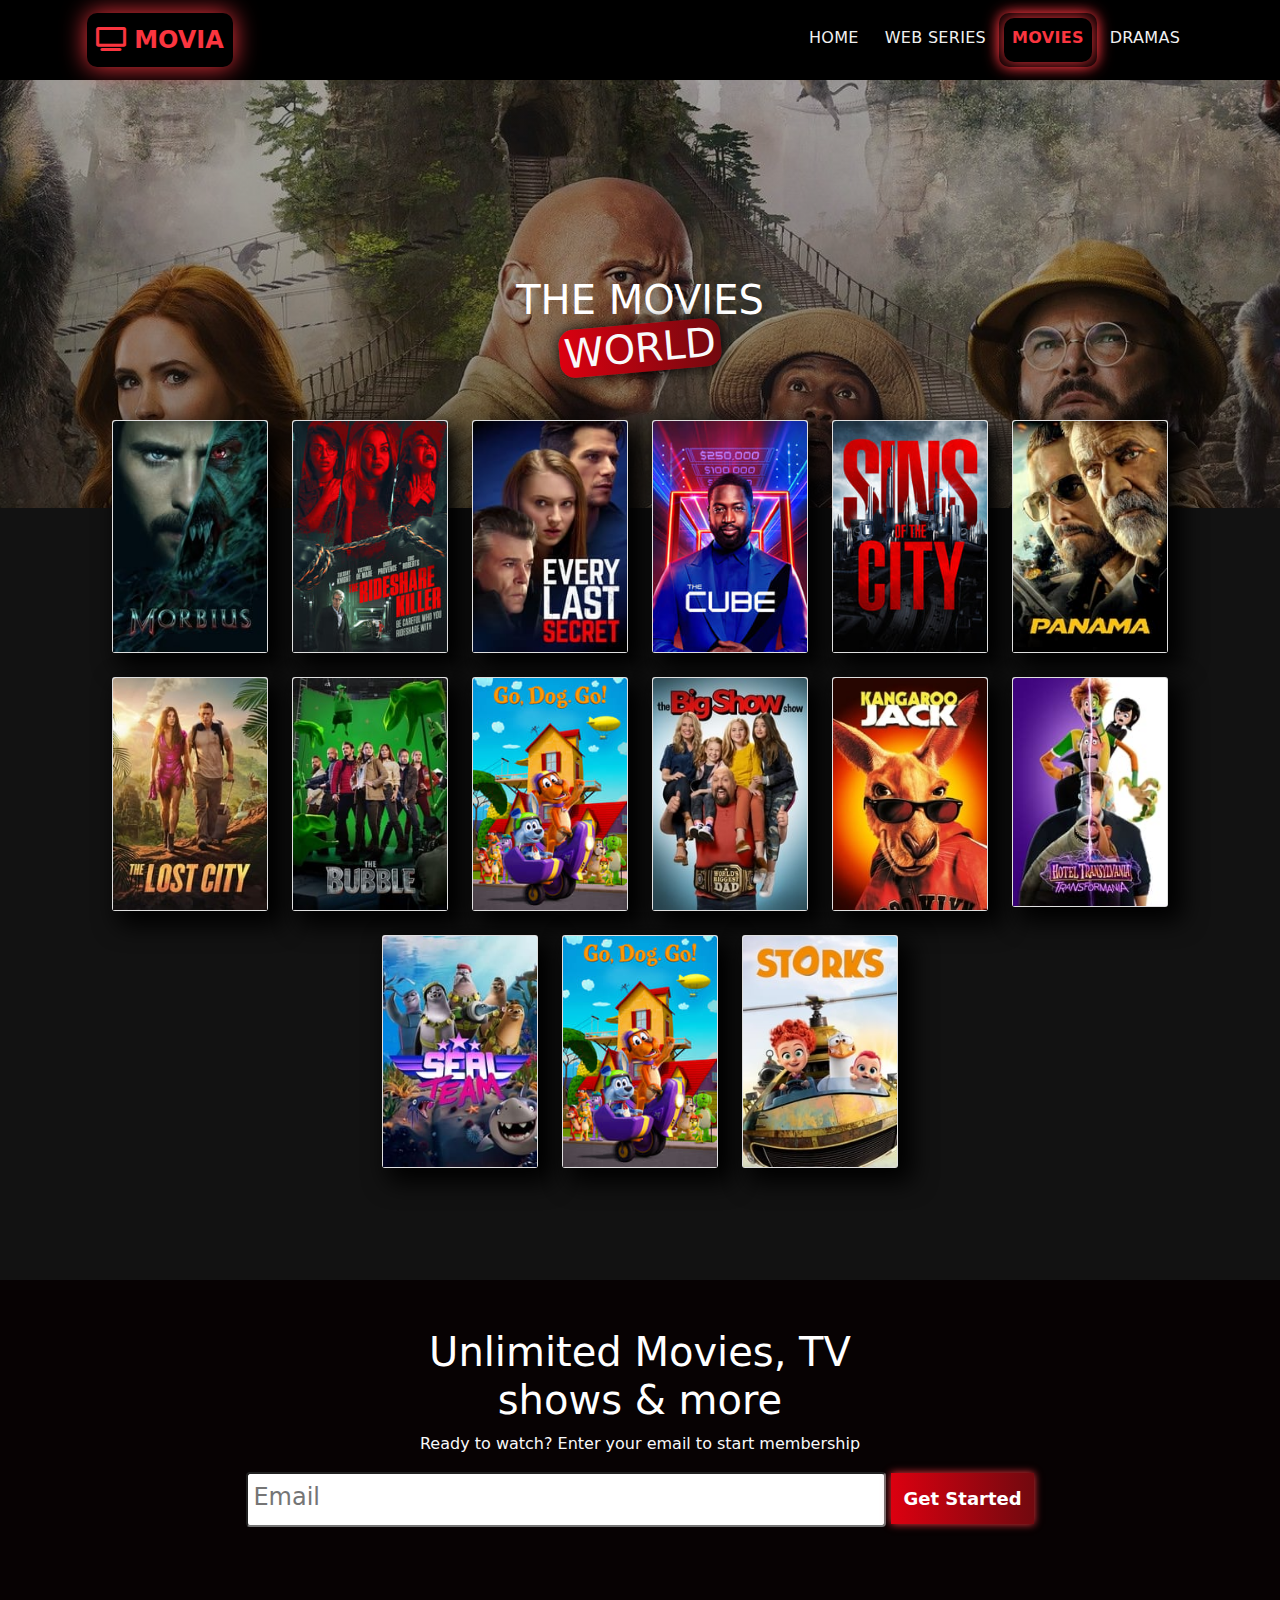
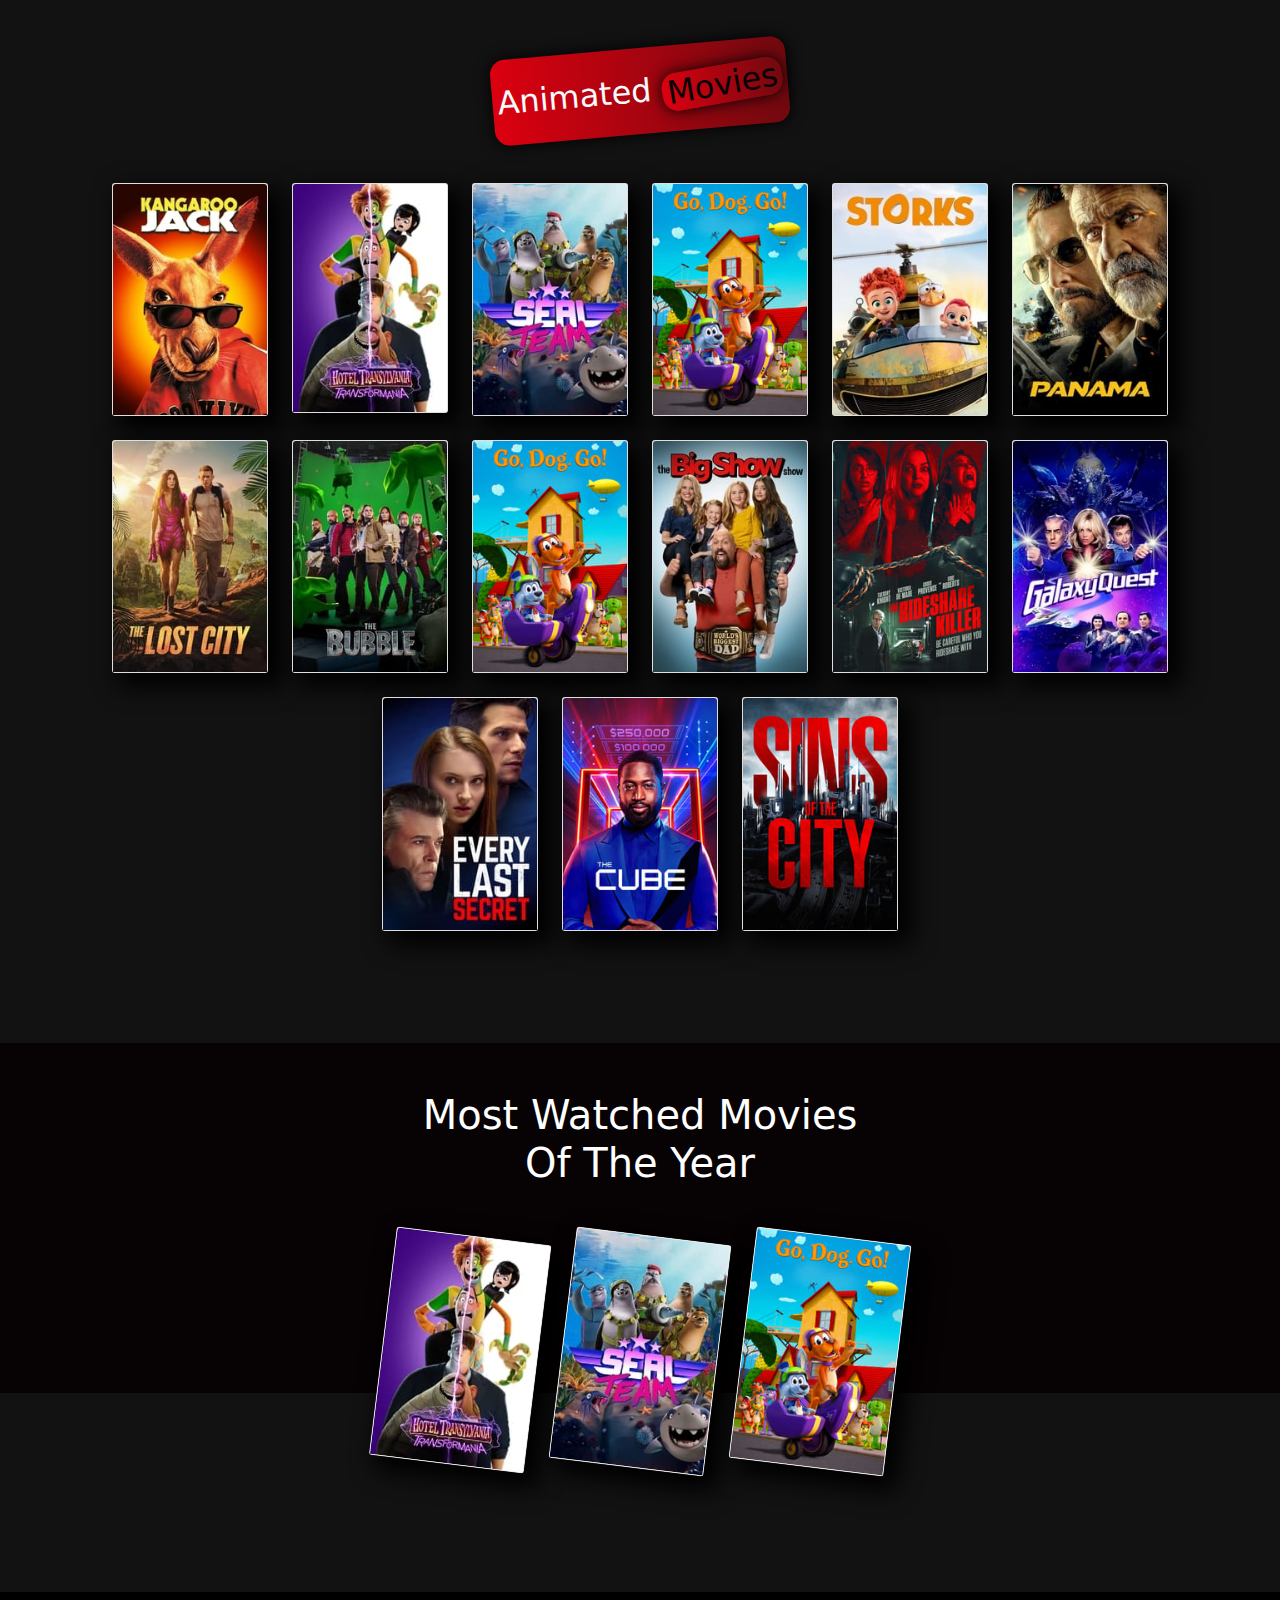
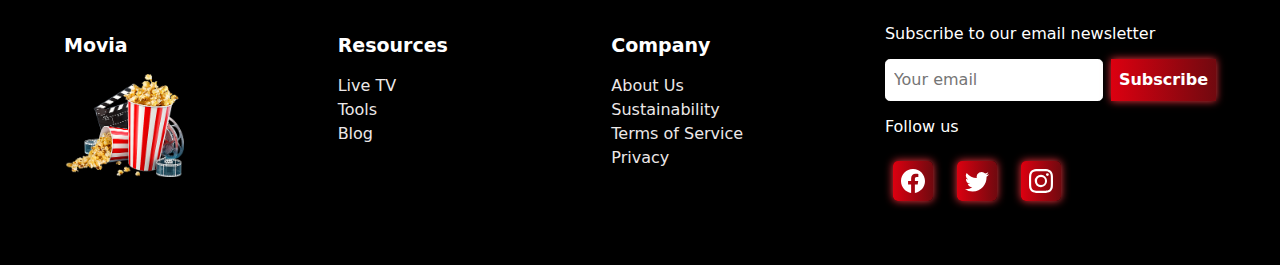
<file: movies.html>
<!DOCTYPE html>
<html lang="en">

<head>
    <meta charset="UTF-8">
    <meta http-equiv="X-UA-Compatible" content="IE=edge">
    <meta name="viewport" content="width=device-width, initial-scale=1.0">
    <link rel="stylesheet" href="bootstrap-5.1.3-dist/css/bootstrap.min.css">
    <script src="bootstrap-5.1.3-dist/js/bootstrap.min.js"></script>
    <link rel="stylesheet" href="fonts/fontawesome-free-6.1.1-web/css/all.min.css">
    <link rel="stylesheet" href="style/style.css">
    <title>Movia</title>


</head>

<body>

    <!-- Header Section  -->

    <div class="container-fluid header-section sticky-top">
        <div class="nav-container">
            <nav class="navbar navbar-expand-sm ">
                <div class="container-fluid">
                    <a class="navbar-brand" href="#"> <i class="fa fa-tv"></i> MOVIA</a>
                    <button class="navbar-toggler" type="button" data-bs-toggle="collapse"
                        data-bs-target="#collapsibleNavbar">
                        <span class="navbar-toggler-icon"><i class="fa fa-bars"></i></span>
                    </button>
                    <div class="collapse navbar-collapse" id="collapsibleNavbar">
                        <ul class="navbar-nav ms-auto">
                            <li class="nav-item">
                                <a class="nav-link" href="index.html">Home</a>
                            </li>
                            <li class="nav-item">
                                <a class="nav-link" href="webseries.html">Web Series</a>
                            </li>
                            <li class="nav-item active">
                                <a class="nav-link active" href="movies.html">MOVIES</a>
                            </li>
                            <li class="nav-item">
                                <a class="nav-link" href="dramas.html">DRAMAS</a>
                            </li>
                        </ul>
                    </div>
                </div>
            </nav>
        </div>
    </div>


    <!-- hero section -->



    <div class="fluid-container membership under-rated movies-hero">
        <h1 class="text-center pt-5">THE MOVIES <br><span class="heist text-light">WORLD</span></h1>

            <!-- latest movie section -->

        <div class="latest-movies">
            <div class="container">
                <div
                    class="row row-cols-1 row-cols-sm-2 row-cols-md-3 row-cols-lg-4 row-cols-xl-5 d-flex justify-content-center">
                    <div class="col mb-4">
                        <div class="card card-img">
                            <img src="img/morbius.jpg" class="card-img-top" alt="...">
                            <div class="img-overlay">
                                <div class="img-title">Morbius</div>
                                <p class="img-text">Best Thriller movie</p>
                                <a href="#"><button class="download">Explore More</button></a>
                            </div>
                        </div>
                    </div>
                    <div class="col mb-4">
                        <div class="card card-img">
                            <img src="img/the ride.jpg" class="card-img-top" alt="...">
                            <div class="img-overlay">
                                <div class="img-title">The Ride</div>
                                <p class="img-text">Best Thriller movie</p>
                                <a href="#"><button class="download">Explore More</button></a>
                            </div>
                        </div>
                    </div>
                    <div class="col mb-4">
                        <div class="card card-img">
                            <img src="img/last.jpg" class="card-img-top" alt="...">
                            <div class="img-overlay">
                                <div class="img-title">Every Last Seceret</div>
                                <p class="img-text">Best Thriller movie</p>
                                <a href="#"><button class="download">Explore More</button></a>
                            </div>
                        </div>
                    </div>
                    <div class="col mb-4">
                        <div class="card card-img">
                            <img src="img/cube.jpg" class="card-img-top" alt="...">
                            <div class="img-overlay">
                                <div class="img-title">The Cube</div>
                                <p class="img-text">Best action movie</p>
                                <a href="#"><button class="download">Explore More</button></a>
                            </div>
                        </div>
                    </div>
                    <div class="col mb-4">
                        <div class="card card-img">
                            <img src="img/sin city.jpg" class="card-img-top" alt="...">
                            <div class="img-overlay">
                                <div class="img-title">Sins City</div>
                                <p class="img-text">Best Thriller movie</p>
                                <a href="#"><button class="download">Explore More</button></a>
                            </div>
                        </div>
                    </div>
                    <div class="col mb-4">
                        <div class="card card-img">
                            <img src="img/panama.jpg" class="card-img-top" alt="...">
                            <div class="img-overlay">
                                <div class="img-title">Panama</div>
                                <p class="img-text">Best Thriller movie</p>
                                <a href="#"><button class="download">Explore More</button></a>
                            </div>
                        </div>
                    </div>
                    <div class="col mb-4">
                        <div class="card card-img">
                            <img src="img/the lost city.jpg" class="card-img-top" alt="...">
                            <div class="img-overlay">
                                <div class="img-title">The Lost City</div>
                                <p class="img-text">Best Thriller movie</p>
                                <a href="#"><button class="download">Explore More</button></a>
                            </div>
                        </div>
                    </div>
                    <div class="col mb-4">
                        <div class="card card-img">
                            <img src="img/bubble.jpg" class="card-img-top" alt="...">
                            <div class="img-overlay">
                                <div class="img-title">The Bubble</div>
                                <p class="img-text">Best Thriller movie</p>
                                <a href="#"><button class="download">Explore More</button></a>
                            </div>
                        </div>
                    </div>
                    <div class="col mb-4">
                        <div class="card card-img">
                            <img src="img/go dog go.jpg" class="card-img-top" alt="...">
                            <div class="img-overlay">
                                <div class="img-title">Go Dog Go</div>
                                <p class="img-text">Best Kids movie</p>
                                <a href="#"><button class="download">Explore More</button></a>
                            </div>
                        </div>
                    </div>
                    <div class="col mb-4">
                        <div class="card card-img">
                            <img src="img/the big show.jpg" class="card-img-top" alt="...">
                            <div class="img-overlay">
                                <div class="img-title">The Big Show</div>
                                <p class="img-text">Best Kids movie</p>
                                <a href="#"><button class="download">Explore More</button></a>
                            </div>
                        </div>
                    </div>

                    <div class="col mb-4">
                        <div class="card card-img">
                            <img src="img/kangaroo jack.jpg" class="card-img-top" alt="...">
                            <div class="img-overlay">
                                <div class="img-title">kangaroo Jack</div>
                                <p class="img-text">Best kids movie</p>
                                <a href="#"><button class="download">Explore More</button></a>
                            </div>
                        </div>
                    </div>
                    <div class="col mb-4">
                        <div class="card card-img">
                            <img src="img/Hotel World.jpg" class="card-img-top" alt="...">
                            <div class="img-overlay">
                                <div class="img-title">Hotel World</div>
                                <p class="img-text">Best Thriller movie</p>
                                <a href="#"><button class="download">Explore More</button></a>
                            </div>
                        </div>
                    </div>
                    <div class="col mb-4">
                        <div class="card card-img">
                            <img src="img/seal team.jpg" class="card-img-top" alt="...">
                            <div class="img-overlay">
                                <div class="img-title">Seal Team</div>
                                <p class="img-text">Best action movie</p>
                                <a href="#"><button class="download">Explore More</button></a>
                            </div>
                        </div>
                    </div>
                    <div class="col mb-4">
                        <div class="card card-img">
                            <img src="img/go dog go.jpg" class="card-img-top" alt="...">
                            <div class="img-overlay">
                                <div class="img-title">Go Dog Go</div>
                                <p class="img-text">Best action movie</p>
                                <a href="#"><button class="download">Explore More</button></a>
                            </div>
                        </div>
                    </div>
                    <div class="col mb-4">
                        <div class="card card-img">
                            <img src="img/storks.jpg" class="card-img-top" alt="...">
                            <div class="img-overlay">
                                <div class="img-title">Storks</div>
                                <p class="img-text">Best Thriller movie</p>
                                <a href="#"><button class="download">Explore More</button></a>
                            </div>
                        </div>
                    </div>


                </div>





            </div>
            <!-- /.container -->
        </div>



        <!-- member ship section  -->


        <div class="fluid-container membership movie-animated">
            <div class="animated-content">
                <h1 class="text-center pt-5">Unlimited Movies, TV <br>shows & more</h1>
                <p class="text-light">Ready to watch? Enter your email to start membership</p>
                <div class="input-field">
                    <div class="membership-input">
                        <input type="email" placeholder="Email">
                        <button class="download">Get Started</button>
                    </div>
                </div>
            </div>
        </div>




        <!-- Animated Movies -->


        <div class="mt-5">
            <h2 class="text-center pt-4 pb-4 text-light heist">Animated <span class="heist">Movies</span></h2>
        </div>
    
    
    
        <div class="latest-movies">
            <div class="container">
                <div
                    class="row row-cols-1 row-cols-sm-2 row-cols-md-3 row-cols-lg-4 row-cols-xl-5 d-flex justify-content-center">
                    <div class="col mb-4">
                        <div class="card card-img">
                            <img src="img/kangaroo jack.jpg" class="card-img-top" alt="...">
                            <div class="img-overlay">
                                <div class="img-title">kangaroo Jack</div>
                                <p class="img-text">Best kids movie</p>
                                <a href="#"><button class="download">Explore More</button></a>
                            </div>
                        </div>
                    </div>
                    <div class="col mb-4">
                        <div class="card card-img">
                            <img src="img/Hotel World.jpg" class="card-img-top" alt="...">
                            <div class="img-overlay">
                                <div class="img-title">Hotel World</div>
                                <p class="img-text">Best Thriller movie</p>
                                <a href="#"><button class="download">Explore More</button></a>
                            </div>
                        </div>
                    </div>
                    <div class="col mb-4">
                        <div class="card card-img">
                            <img src="img/seal team.jpg" class="card-img-top" alt="...">
                            <div class="img-overlay">
                                <div class="img-title">Seal Team</div>
                                <p class="img-text">Best action movie</p>
                                <a href="#"><button class="download">Explore More</button></a>
                            </div>
                        </div>
                    </div>
                    <div class="col mb-4">
                        <div class="card card-img">
                            <img src="img/go dog go.jpg" class="card-img-top" alt="...">
                            <div class="img-overlay">
                                <div class="img-title">Go Dog Go</div>
                                <p class="img-text">Best action movie</p>
                                <a href="#"><button class="download">Explore More</button></a>
                            </div>
                        </div>
                    </div>
                    <div class="col mb-4">
                        <div class="card card-img">
                            <img src="img/storks.jpg" class="card-img-top" alt="...">
                            <div class="img-overlay">
                                <div class="img-title">Storks</div>
                                <p class="img-text">Best Thriller movie</p>
                                <a href="#"><button class="download">Explore More</button></a>
                            </div>
                        </div>
                    </div>
                    <div class="col mb-4">
                        <div class="card card-img">
                            <img src="img/panama.jpg" class="card-img-top" alt="...">
                            <div class="img-overlay">
                                <div class="img-title">Panama</div>
                                <p class="img-text">Best Thriller movie</p>
                                <a href="#"><button class="download">Explore More</button></a>
                            </div>
                        </div>
                    </div>
                    <div class="col mb-4">
                        <div class="card card-img">
                            <img src="img/the lost city.jpg" class="card-img-top" alt="...">
                            <div class="img-overlay">
                                <div class="img-title">The Lost City</div>
                                <p class="img-text">Best Thriller movie</p>
                                <a href="#"><button class="download">Explore More</button></a>
                            </div>
                        </div>
                    </div>
                    <div class="col mb-4">
                        <div class="card card-img">
                            <img src="img/bubble.jpg" class="card-img-top" alt="...">
                            <div class="img-overlay">
                                <div class="img-title">The Bubble</div>
                                <p class="img-text">Best Thriller movie</p>
                                <a href="#"><button class="download">Explore More</button></a>
                            </div>
                        </div>
                    </div>
                    <div class="col mb-4">
                        <div class="card card-img">
                            <img src="img/go dog go.jpg" class="card-img-top" alt="...">
                            <div class="img-overlay">
                                <div class="img-title">Go Dog Go</div>
                                <p class="img-text">Best Kids movie</p>
                                <a href="#"><button class="download">Explore More</button></a>
                            </div>
                        </div>
                    </div>
                    <div class="col mb-4">
                        <div class="card card-img">
                            <img src="img/the big show.jpg" class="card-img-top" alt="...">
                            <div class="img-overlay">
                                <div class="img-title">The Big Show</div>
                                <p class="img-text">Best Kids movie</p>
                                <a href="#"><button class="download">Explore More</button></a>
                            </div>
                        </div>
                    </div>
    
                    <div class="col mb-4">
                        <div class="card card-img">
                            <img src="img/the ride.jpg" class="card-img-top" alt="...">
                            <div class="img-overlay">
                                <div class="img-title">The Ride</div>
                                <p class="img-text">Best Thriller movie</p>
                                <a href="#"><button class="download">Explore More</button></a>
                            </div>
                        </div>
                    </div>
                    <div class="col mb-4">
                        <div class="card card-img">
                            <img src="img/galaxy.jpg" class="card-img-top" alt="...">
                            <div class="img-overlay">
                                <div class="img-title">The Galaxye</div>
                                <p class="img-text">Best Thriller movie</p>
                                <a href="#"><button class="download">Explore More</button></a>
                            </div>
                        </div>
                    </div>
                    <div class="col mb-4">
                        <div class="card card-img">
                            <img src="img/last.jpg" class="card-img-top" alt="...">
                            <div class="img-overlay">
                                <div class="img-title">Every Last Seceret</div>
                                <p class="img-text">Best Thriller movie</p>
                                <a href="#"><button class="download">Explore More</button></a>
                            </div>
                        </div>
                    </div>
                    <div class="col mb-4">
                        <div class="card card-img">
                            <img src="img/cube.jpg" class="card-img-top" alt="...">
                            <div class="img-overlay">
                                <div class="img-title">The Cube</div>
                                <p class="img-text">Best action movie</p>
                                <a href="#"><button class="download">Explore More</button></a>
                            </div>
                        </div>
                    </div>
                    <div class="col mb-4">
                        <div class="card card-img">
                            <img src="img/sin city.jpg" class="card-img-top" alt="...">
                            <div class="img-overlay">
                                <div class="img-title">Sins City</div>
                                <p class="img-text">Best Thriller movie</p>
                                <a href="#"><button class="download">Explore More</button></a>
                            </div>
                        </div>
                    </div>
    
    
                </div>
    
    
    
    
    
            </div>
            <!-- /.container -->
        </div>



        <!-- Most Watched movie  -->

        <div class="fluid-container membership top-rated-back">
            <h1 class="text-center pt-5">Most Watched Movies <br>Of The Year</h1>
    
    
            <div class="latest-movies">
                <div class="container">
                    <div
                        class="row row-cols-1 row-cols-sm-2 row-cols-md-3 row-cols-lg-4 row-cols-xl-5 d-flex justify-content-center">
                        <div class="col mb-4 r-right">
                            <div class="card card-img">
                                <img src="img/Hotel World.jpg" class="card-img-top" alt="...">
                                <div class="img-overlay">
                                    <div class="img-title">Hotel World</div>
                                    <p class="img-text">Best Thriller movie</p>
                                    <a href="#"><button class="download">Explore More</button></a>
                                </div>
                            </div>
                        </div>
                        <div class="col mb-4 r-right">
                            <div class="card card-img">
                                <img src="img/seal team.jpg" class="card-img-top" alt="...">
                                <div class="img-overlay">
                                    <div class="img-title">Seal Team</div>
                                    <p class="img-text">Best action movie</p>
                                    <a href="#"><button class="download">Explore More</button></a>
                                </div>
                            </div>
                        </div>
                        <div class="col mb-4 r-right">
                            <div class="card card-img">
                                <img src="img/go dog go.jpg" class="card-img-top" alt="...">
                                <div class="img-overlay">
                                    <div class="img-title">Go Dog Go</div>
                                    <p class="img-text">Best action movie</p>
                                    <a href="#"><button class="download">Explore More</button></a>
                                </div>
                            </div>
                        </div>
                    </div>
                </div>
                <!-- /.container -->
            </div>
    


        <!-- footer start  -->


        <footer class="footer" id="footer">

            <span class="col">
                <h2 class="col-title"> Movia</h2>
                <nav class="col-list">
                    <ul>
                        <li><a href="#"><img src="img/hero-image.png" alt="" width="120px"></a></li>
                    </ul>
                </nav>
            </span>

            <span class="col">
                <h3 class="col-title">Resources</h3>
                <nav class="col-list">
                    <ul>
                        <li><a href="#">Live TV</a></li>
                        <li><a href="#">Tools</a></li>
                        <li><a href="#">Blog</a></li>
                    </ul>
                </nav>
            </span>

            <span class="col">
                <h3 class="col-title">Company</h3>
                <nav class="col-list">
                    <ul>
                        <li><a href="#">About Us</a></li>
                        <li><a href="#">Sustainability</a></li>
                        <li><a href="#">Terms of Service</a></li>
                        <li><a href="#">Privacy</a></li>
                    </ul>
                </nav>
            </span>

            <span class="col">
                <div class="subscribe-form-holder">
                    <h3 class="form-title">Subscribe to our email newsletter</h3>
                    <form action="#" onsubmit="false" class="subscribe-form">
                        <input type="email" name="email" id="email" class="email subscribe-input" autocomplete="off"
                            placeholder="Your email">
                        <button type="submit" class=" download p-2">Subscribe</button>
                    </form>
                </div>
                <div class="social-media">
                    <h3 class="social-col-title">Follow us</h3>
                    <ul class="social-media-list">
                        <li><a href="#" class="facebook download m-2"><svg xmlns="http://www.w3.org/2000/svg" width="16"
                                    height="16" fill="currentColor" class="bi bi-facebook" viewBox="0 0 16 16">
                                    <path
                                        d="M16 8.049c0-4.446-3.582-8.05-8-8.05C3.58 0-.002 3.603-.002 8.05c0 4.017 2.926 7.347 6.75 7.951v-5.625h-2.03V8.05H6.75V6.275c0-2.017 1.195-3.131 3.022-3.131.876 0 1.791.157 1.791.157v1.98h-1.009c-.993 0-1.303.621-1.303 1.258v1.51h2.218l-.354 2.326H9.25V16c3.824-.604 6.75-3.934 6.75-7.951z" />
                                </svg></a></li>
                        <li><a href="#" class="twitter download m-2"><svg xmlns="http://www.w3.org/2000/svg" width="16"
                                    height="16" fill="currentColor" class="bi bi-twitter" viewBox="0 0 16 16">
                                    <path
                                        d="M5.026 15c6.038 0 9.341-5.003 9.341-9.334 0-.14 0-.282-.006-.422A6.685 6.685 0 0 0 16 3.542a6.658 6.658 0 0 1-1.889.518 3.301 3.301 0 0 0 1.447-1.817 6.533 6.533 0 0 1-2.087.793A3.286 3.286 0 0 0 7.875 6.03a9.325 9.325 0 0 1-6.767-3.429 3.289 3.289 0 0 0 1.018 4.382A3.323 3.323 0 0 1 .64 6.575v.045a3.288 3.288 0 0 0 2.632 3.218 3.203 3.203 0 0 1-.865.115 3.23 3.23 0 0 1-.614-.057 3.283 3.283 0 0 0 3.067 2.277A6.588 6.588 0 0 1 .78 13.58a6.32 6.32 0 0 1-.78-.045A9.344 9.344 0 0 0 5.026 15z" />
                                </svg></a></li>
                        <li><a href="#" class="instagram download m-2"><svg xmlns="http://www.w3.org/2000/svg"
                                    width="16" height="16" fill="currentColor" class="bi bi-instagram"
                                    viewBox="0 0 16 16">
                                    <path
                                        d="M8 0C5.829 0 5.556.01 4.703.048 3.85.088 3.269.222 2.76.42a3.917 3.917 0 0 0-1.417.923A3.927 3.927 0 0 0 .42 2.76C.222 3.268.087 3.85.048 4.7.01 5.555 0 5.827 0 8.001c0 2.172.01 2.444.048 3.297.04.852.174 1.433.372 1.942.205.526.478.972.923 1.417.444.445.89.719 1.416.923.51.198 1.09.333 1.942.372C5.555 15.99 5.827 16 8 16s2.444-.01 3.298-.048c.851-.04 1.434-.174 1.943-.372a3.916 3.916 0 0 0 1.416-.923c.445-.445.718-.891.923-1.417.197-.509.332-1.09.372-1.942C15.99 10.445 16 10.173 16 8s-.01-2.445-.048-3.299c-.04-.851-.175-1.433-.372-1.941a3.926 3.926 0 0 0-.923-1.417A3.911 3.911 0 0 0 13.24.42c-.51-.198-1.092-.333-1.943-.372C10.443.01 10.172 0 7.998 0h.003zm-.717 1.442h.718c2.136 0 2.389.007 3.232.046.78.035 1.204.166 1.486.275.373.145.64.319.92.599.28.28.453.546.598.92.11.281.24.705.275 1.485.039.843.047 1.096.047 3.231s-.008 2.389-.047 3.232c-.035.78-.166 1.203-.275 1.485a2.47 2.47 0 0 1-.599.919c-.28.28-.546.453-.92.598-.28.11-.704.24-1.485.276-.843.038-1.096.047-3.232.047s-2.39-.009-3.233-.047c-.78-.036-1.203-.166-1.485-.276a2.478 2.478 0 0 1-.92-.598 2.48 2.48 0 0 1-.6-.92c-.109-.281-.24-.705-.275-1.485-.038-.843-.046-1.096-.046-3.233 0-2.136.008-2.388.046-3.231.036-.78.166-1.204.276-1.486.145-.373.319-.64.599-.92.28-.28.546-.453.92-.598.282-.11.705-.24 1.485-.276.738-.034 1.024-.044 2.515-.045v.002zm4.988 1.328a.96.96 0 1 0 0 1.92.96.96 0 0 0 0-1.92zm-4.27 1.122a4.109 4.109 0 1 0 0 8.217 4.109 4.109 0 0 0 0-8.217zm0 1.441a2.667 2.667 0 1 1 0 5.334 2.667 2.667 0 0 1 0-5.334z" />
                                </svg></a></li>
                    </ul>
                </div>
            </span>

        </footer>







    </div>






</body>

</html>
</file>
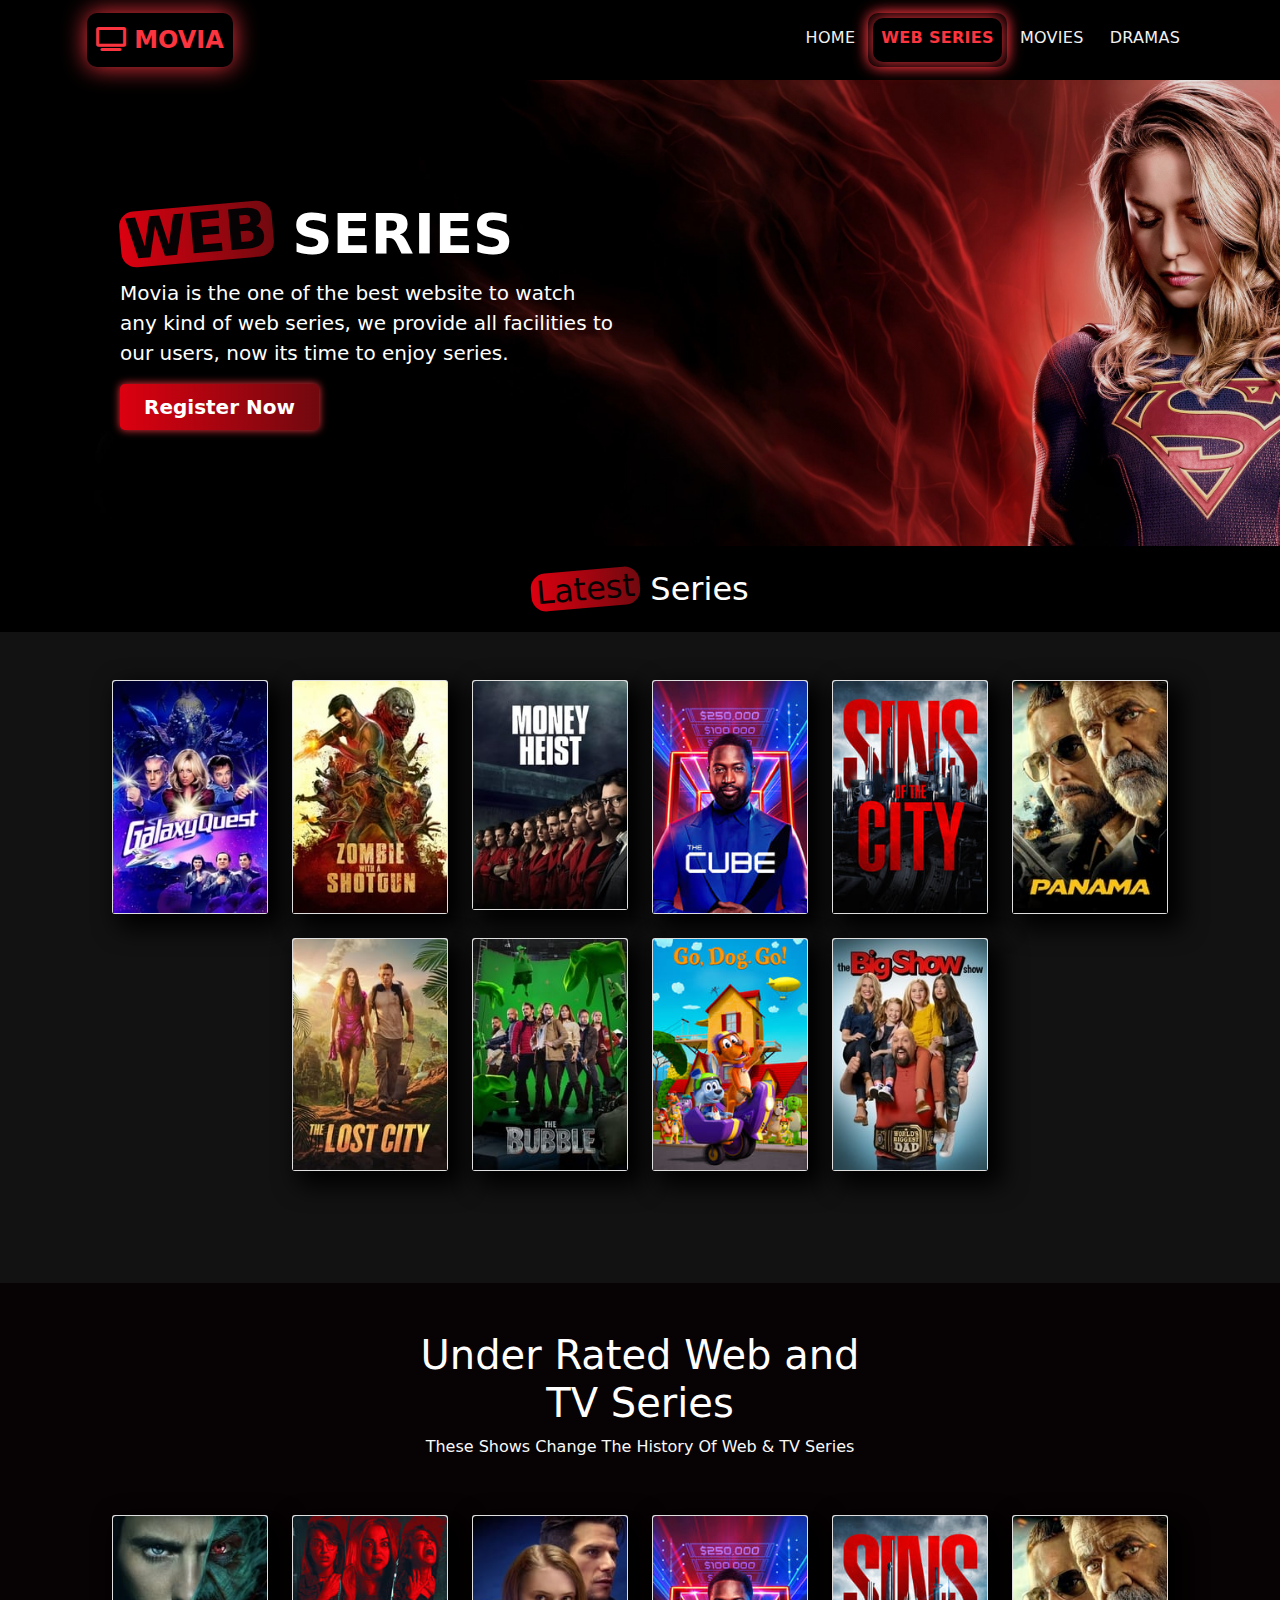
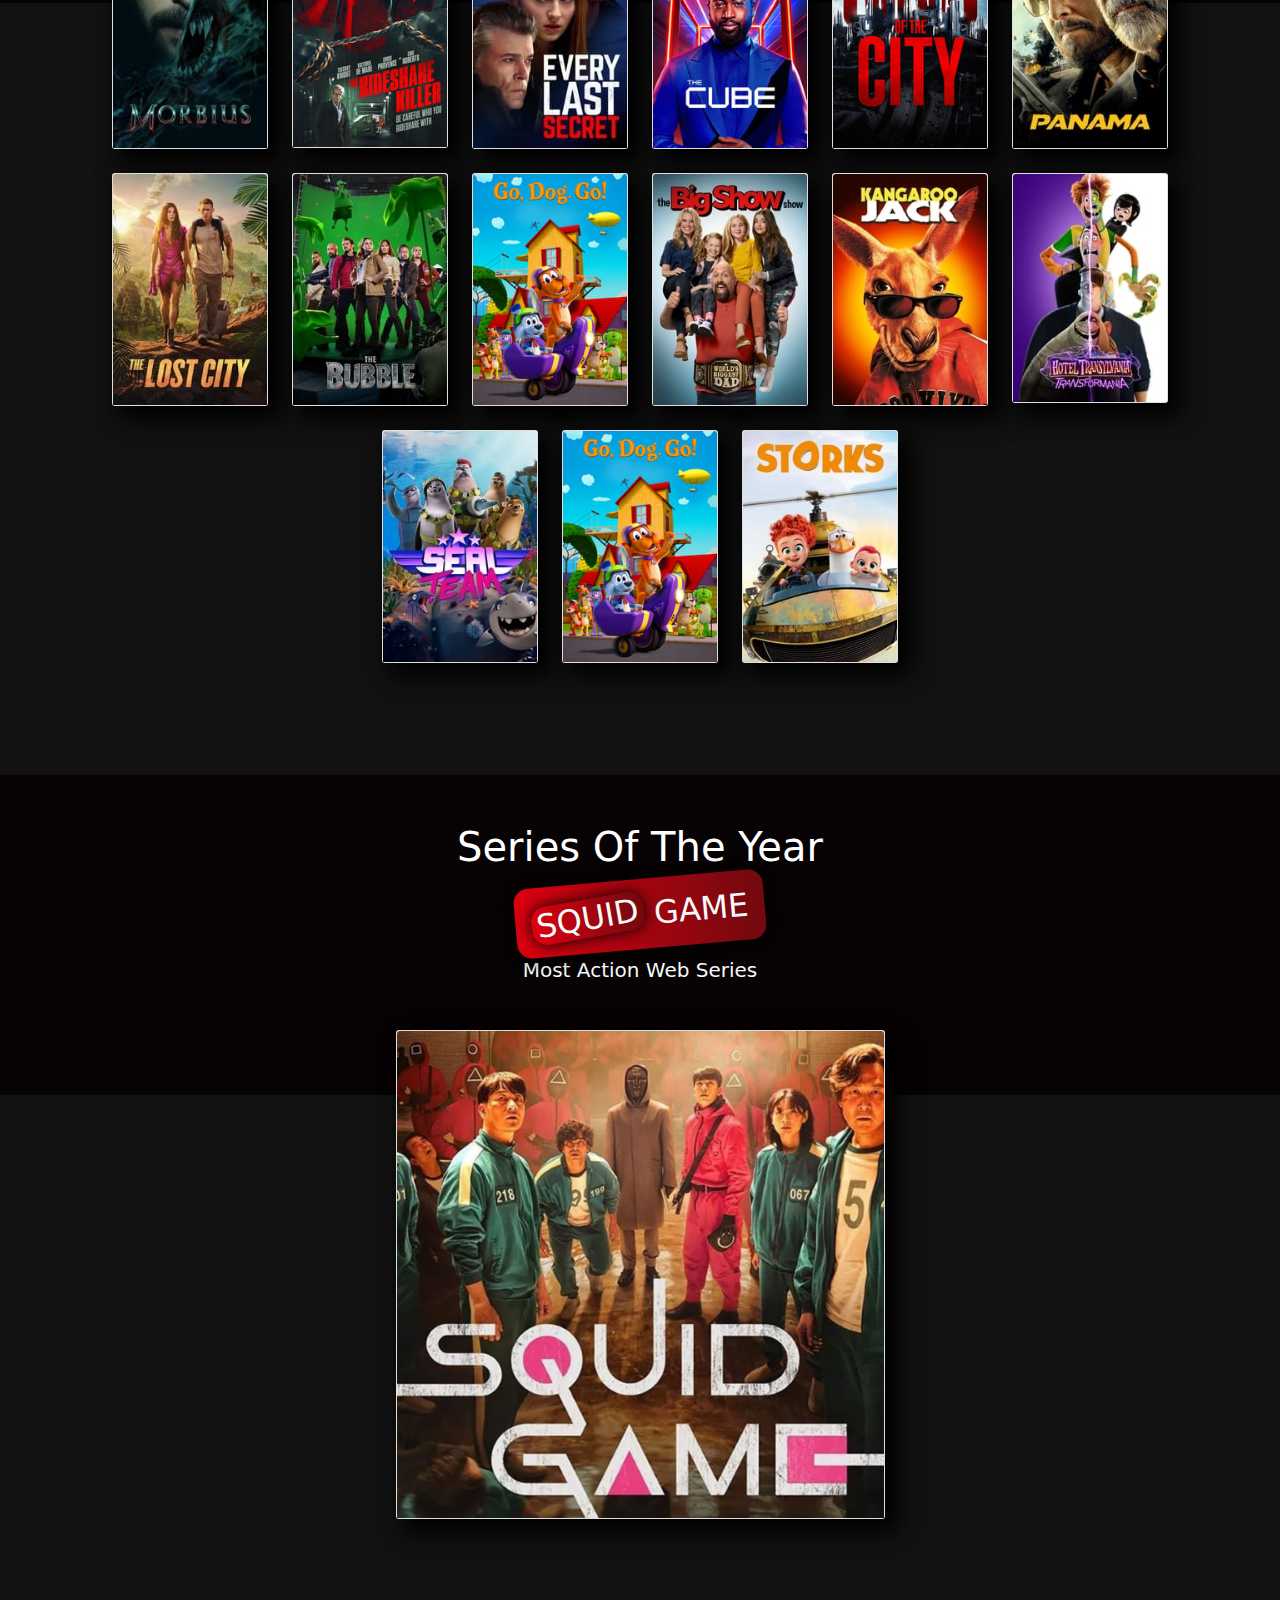
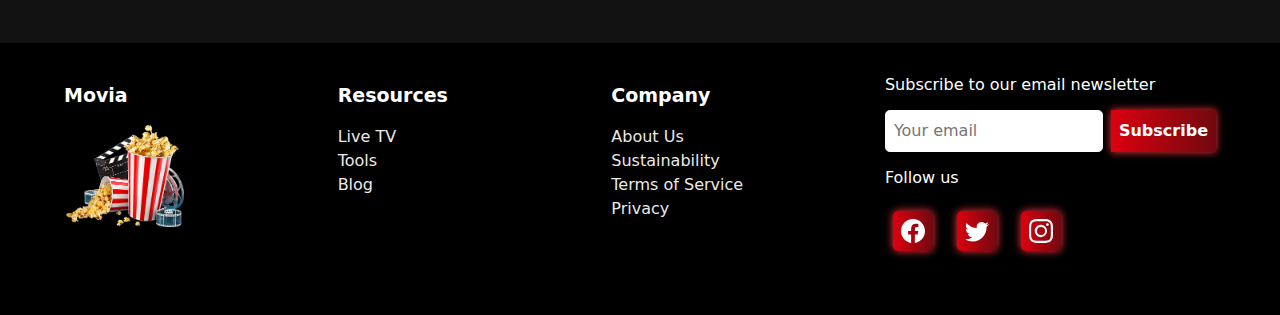
<file: webseries.html>
<!DOCTYPE html>
<html lang="en">

<head>
    <meta charset="UTF-8">
    <meta http-equiv="X-UA-Compatible" content="IE=edge">
    <meta name="viewport" content="width=device-width, initial-scale=1.0">
    <link rel="stylesheet" href="bootstrap-5.1.3-dist/css/bootstrap.min.css">
    <script src="bootstrap-5.1.3-dist/js/bootstrap.min.js"></script>
    <link rel="stylesheet" href="fonts/fontawesome-free-6.1.1-web/css/all.min.css">
    <link rel="stylesheet" href="style/style.css">
    <title>Movia</title>
    

</head>

<body>

    <!-- Header Section  -->

    <div class="container-fluid header-section sticky-top">
        <div class="nav-container">
            <nav class="navbar navbar-expand-sm ">
                <div class="container-fluid">
                    <a class="navbar-brand" href="#"> <i class="fa fa-tv"></i> MOVIA</a>
                    <button class="navbar-toggler" type="button" data-bs-toggle="collapse"
                        data-bs-target="#collapsibleNavbar">
                        <span class="navbar-toggler-icon"><i class="fa fa-bars"></i></span>
                    </button>
                    <div class="collapse navbar-collapse" id="collapsibleNavbar">
                        <ul class="navbar-nav ms-auto">
                            <li class="nav-item">
                                <a class="nav-link" href="index.html">Home</a>
                            </li>
                            <li class="nav-item active">
                                <a class="nav-link active" href="webseries.html">Web Series</a>
                            </li>
                            <li class="nav-item">
                                <a class="nav-link" href="movies.html">Movies</a>
                            </li>
                            <li class="nav-item">
                                <a class="nav-link" href="dramas.html">Dramas</a>
                            </li>
                        </ul>
                    </div>
                </div>
            </nav>
        </div>
    </div>


    <!-- hero section -->

    <section class="hero-section web-hero">
        <div class="container col-xxl-8 px-4 py-5 hero-container">
            <div class="row  align-items-center g-5 py-5">
                
                <div class="col-lg-6 hero-text">
                    <h1 class="display-4 fw-bold lh-1 mb-3"><span class="heist">WEB</span> SERIES</h1>
                    <p class="lead">Movia is the one of the best website to watch any kind of web series, we provide all facilities to our users, now its time to enjoy series.
                    </p>
                    <div class="d-grid gap-2 d-md-flex justify-content-md-start">
                        <button type="button" class="btn-lg px-4 download">Register Now</button>
                    </div>
                </div>
            </div>
        </div>
    </section>


    <!-- latest series section -->


    <div class="latest web-latest">
        <h2 class="text-center pt-4 pb-4"><span class="heist">Latest</span> Series</h2>
    </div>

    <div class="latest-movies" id="web-series">
        <div class="container">
            <div
                class="row row-cols-1 row-cols-sm-2 row-cols-md-3 row-cols-lg-4 row-cols-xl-5 d-flex justify-content-center">
                <div class="col mb-4">
                    <div class="card card-img">
                        <img src="img/galaxy.jpg" class="card-img-top" alt="...">
                        <div class="img-overlay">
                            <div class="img-title">Galaxy Quest</div>
                            <p class="img-text">Best Thriller Web Series</p>
                            <a href="#"><button class="download">Explore More</button></a>
                        </div>
                    </div>
                </div>
                <div class="col mb-4">
                    <div class="card card-img">
                        <img src="img/zoombie.jpg" class="card-img-top" alt="...">
                        <div class="img-overlay">
                            <div class="img-title">The Zombie</div>
                            <p class="img-text">Best Thriller web series</p>
                            <a href="#"><button class="download">Explore More</button></a>
                        </div>
                    </div>
                </div>
                <div class="col mb-4">
                    <div class="card card-img">
                        <img src="img/money.jpg" class="card-img-top" alt="...">
                        <div class="img-overlay">
                            <div class="img-title">Money Heist</div>
                            <p class="img-text">Best Thriller series</p>
                            <a href="#"><button class="download">Explore More</button></a>
                        </div>
                    </div>
                </div>
                <div class="col mb-4">
                    <div class="card card-img">
                        <img src="img/cube.jpg" class="card-img-top" alt="...">
                        <div class="img-overlay">
                            <div class="img-title">The Cube</div>
                            <p class="img-text">Best action movie</p>
                            <a href="#"><button class="download">Explore More</button></a>
                        </div>
                    </div>
                </div>
                <div class="col mb-4">
                    <div class="card card-img">
                        <img src="img/sin city.jpg" class="card-img-top" alt="...">
                        <div class="img-overlay">
                            <div class="img-title">Sins City</div>
                            <p class="img-text">Best Thriller movie</p>
                            <a href="#"><button class="download">Explore More</button></a>
                        </div>
                    </div>
                </div>
                <div class="col mb-4">
                    <div class="card card-img">
                        <img src="img/panama.jpg" class="card-img-top" alt="...">
                        <div class="img-overlay">
                            <div class="img-title">Panama</div>
                            <p class="img-text">Best Thriller movie</p>
                            <a href="#"><button class="download">Explore More</button></a>
                        </div>
                    </div>
                </div>
                <div class="col mb-4">
                    <div class="card card-img">
                        <img src="img/the lost city.jpg" class="card-img-top" alt="...">
                        <div class="img-overlay">
                            <div class="img-title">The Lost City</div>
                            <p class="img-text">Best Thriller movie</p>
                            <a href="#"><button class="download">Explore More</button></a>
                        </div>
                    </div>
                </div>
                <div class="col mb-4">
                    <div class="card card-img">
                        <img src="img/bubble.jpg" class="card-img-top" alt="...">
                        <div class="img-overlay">
                            <div class="img-title">The Bubble</div>
                            <p class="img-text">Best Thriller movie</p>
                            <a href="#"><button class="download">Explore More</button></a>
                        </div>
                    </div>
                </div>
                <div class="col mb-4">
                    <div class="card card-img">
                        <img src="img/go dog go.jpg" class="card-img-top" alt="...">
                        <div class="img-overlay">
                            <div class="img-title">Go Dog Go</div>
                            <p class="img-text">Best Kids movie</p>
                            <a href="#"><button class="download">Explore More</button></a>
                        </div>
                    </div>
                </div>
                <div class="col mb-4">
                    <div class="card card-img">
                        <img src="img/the big show.jpg" class="card-img-top" alt="...">
                        <div class="img-overlay">
                            <div class="img-title">The Big Show</div>
                            <p class="img-text">Best Kids movie</p>
                            <a href="#"><button class="download">Explore More</button></a>
                        </div>
                    </div>
                </div>




            </div>





        </div>
        <!-- /.container -->
    </div>



    <!-- under rated series -->

    <div class="fluid-container membership under-rated">
        <h1 class="text-center pt-5">Under Rated Web and<br>TV Series</h1>
        <p class="text-light">These Shows Change The History Of Web & TV Series</p>


        <div class="latest-movies">
            <div class="container">
                <div
                    class="row row-cols-1 row-cols-sm-2 row-cols-md-3 row-cols-lg-4 row-cols-xl-5 d-flex justify-content-center">
                    <div class="col mb-4">
                        <div class="card card-img">
                            <img src="img/morbius.jpg" class="card-img-top" alt="...">
                            <div class="img-overlay">
                                <div class="img-title">Morbius</div>
                                <p class="img-text">Best Thriller movie</p>
                                <a href="#"><button class="download">Explore More</button></a>
                            </div>
                        </div>
                    </div>
                    <div class="col mb-4">
                        <div class="card card-img">
                            <img src="img/the ride.jpg" class="card-img-top" alt="...">
                            <div class="img-overlay">
                                <div class="img-title">The Ride</div>
                                <p class="img-text">Best Thriller movie</p>
                                <a href="#"><button class="download">Explore More</button></a>
                            </div>
                        </div>
                    </div>
                    <div class="col mb-4">
                        <div class="card card-img">
                            <img src="img/last.jpg" class="card-img-top" alt="...">
                            <div class="img-overlay">
                                <div class="img-title">Every Last Seceret</div>
                                <p class="img-text">Best Thriller movie</p>
                                <a href="#"><button class="download">Explore More</button></a>
                            </div>
                        </div>
                    </div>
                    <div class="col mb-4">
                        <div class="card card-img">
                            <img src="img/cube.jpg" class="card-img-top" alt="...">
                            <div class="img-overlay">
                                <div class="img-title">The Cube</div>
                                <p class="img-text">Best action movie</p>
                                <a href="#"><button class="download">Explore More</button></a>
                            </div>
                        </div>
                    </div>
                    <div class="col mb-4">
                        <div class="card card-img">
                            <img src="img/sin city.jpg" class="card-img-top" alt="...">
                            <div class="img-overlay">
                                <div class="img-title">Sins City</div>
                                <p class="img-text">Best Thriller movie</p>
                                <a href="#"><button class="download">Explore More</button></a>
                            </div>
                        </div>
                    </div>
                    <div class="col mb-4">
                        <div class="card card-img">
                            <img src="img/panama.jpg" class="card-img-top" alt="...">
                            <div class="img-overlay">
                                <div class="img-title">Panama</div>
                                <p class="img-text">Best Thriller movie</p>
                                <a href="#"><button class="download">Explore More</button></a>
                            </div>
                        </div>
                    </div>
                    <div class="col mb-4">
                        <div class="card card-img">
                            <img src="img/the lost city.jpg" class="card-img-top" alt="...">
                            <div class="img-overlay">
                                <div class="img-title">The Lost City</div>
                                <p class="img-text">Best Thriller movie</p>
                                <a href="#"><button class="download">Explore More</button></a>
                            </div>
                        </div>
                    </div>
                    <div class="col mb-4">
                        <div class="card card-img">
                            <img src="img/bubble.jpg" class="card-img-top" alt="...">
                            <div class="img-overlay">
                                <div class="img-title">The Bubble</div>
                                <p class="img-text">Best Thriller movie</p>
                                <a href="#"><button class="download">Explore More</button></a>
                            </div>
                        </div>
                    </div>
                    <div class="col mb-4">
                        <div class="card card-img">
                            <img src="img/go dog go.jpg" class="card-img-top" alt="...">
                            <div class="img-overlay">
                                <div class="img-title">Go Dog Go</div>
                                <p class="img-text">Best Kids movie</p>
                                <a href="#"><button class="download">Explore More</button></a>
                            </div>
                        </div>
                    </div>
                    <div class="col mb-4">
                        <div class="card card-img">
                            <img src="img/the big show.jpg" class="card-img-top" alt="...">
                            <div class="img-overlay">
                                <div class="img-title">The Big Show</div>
                                <p class="img-text">Best Kids movie</p>
                                <a href="#"><button class="download">Explore More</button></a>
                            </div>
                        </div>
                    </div>
    
                    <div class="col mb-4">
                        <div class="card card-img">
                            <img src="img/kangaroo jack.jpg" class="card-img-top" alt="...">
                            <div class="img-overlay">
                                <div class="img-title">kangaroo Jack</div>
                                <p class="img-text">Best kids movie</p>
                                <a href="#"><button class="download">Explore More</button></a>
                            </div>
                        </div>
                    </div>
                    <div class="col mb-4">
                        <div class="card card-img">
                            <img src="img/Hotel World.jpg" class="card-img-top" alt="...">
                            <div class="img-overlay">
                                <div class="img-title">Hotel World</div>
                                <p class="img-text">Best Thriller movie</p>
                                <a href="#"><button class="download">Explore More</button></a>
                            </div>
                        </div>
                    </div>
                    <div class="col mb-4">
                        <div class="card card-img">
                            <img src="img/seal team.jpg" class="card-img-top" alt="...">
                            <div class="img-overlay">
                                <div class="img-title">Seal Team</div>
                                <p class="img-text">Best action movie</p>
                                <a href="#"><button class="download">Explore More</button></a>
                            </div>
                        </div>
                    </div>
                    <div class="col mb-4">
                        <div class="card card-img">
                            <img src="img/go dog go.jpg" class="card-img-top" alt="...">
                            <div class="img-overlay">
                                <div class="img-title">Go Dog Go</div>
                                <p class="img-text">Best action movie</p>
                                <a href="#"><button class="download">Explore More</button></a>
                            </div>
                        </div>
                    </div>
                    <div class="col mb-4">
                        <div class="card card-img">
                            <img src="img/storks.jpg" class="card-img-top" alt="...">
                            <div class="img-overlay">
                                <div class="img-title">Storks</div>
                                <p class="img-text">Best Thriller movie</p>
                                <a href="#"><button class="download">Explore More</button></a>
                            </div>
                        </div>
                    </div>
    
    
                </div>
    
    
    
    
    
            </div>
            <!-- /.container -->
        </div>




        <!-- squid game section -->

        <div class="fluid-container membership top-rated squid-game">
            <h1 class="text-center pt-5">Series Of The Year</h1>
            <h2 class="text-center   text-light heist p-3"><span class="heist text-light">SQUID</span> GAME</h2>
            <h3 class="lead text-light "><b>Most Action Web Series</b>  
            </h3>
            <div class="latest-movies">
                <div class="container">
                    <div
                        class="row row-cols-1 row-cols-sm-2 row-cols-md-3 row-cols-lg-4 row-cols-xl-5 d-flex justify-content-center">
                        <div class="col mb-4 mobile-squid-game">
                            <div class="card card-img">
                                <img src="img/squid gme.png" class="card-img-top" alt="...">
                                <div class="img-overlay">
                                    <div class="img-title">Squid Game</div>
                                    <p class="img-text">Best kids movie</p>
                                    <a href="#"><button class="download">Explore More</button></a>
                                </div>
                            </div>
                        </div>
                    </div>
                </div>
                <!-- /.container -->
            </div>
    



  <!-- footer start  -->


  <footer class="footer" id="footer">

    <span class="col">
      <h2 class="col-title"> Movia</h2>
      <nav class="col-list">
        <ul>
          <li><a href="#"><img src="img/hero-image.png" alt="" width="120px"></a></li>
        </ul>
      </nav>
    </span>
  
    <span class="col">
      <h3 class="col-title">Resources</h3>
      <nav class="col-list">
        <ul>
          <li><a href="#">Live TV</a></li>
          <li><a href="#">Tools</a></li>
          <li><a href="#">Blog</a></li>
        </ul>
      </nav>
    </span>
  
    <span class="col">
      <h3 class="col-title">Company</h3>
      <nav class="col-list">
        <ul>
          <li><a href="#">About Us</a></li>
          <li><a href="#">Sustainability</a></li>
          <li><a href="#">Terms of Service</a></li>
          <li><a href="#">Privacy</a></li>
        </ul>
      </nav>
    </span>
  
    <span class="col">
      <div class="subscribe-form-holder">
        <h3 class="form-title">Subscribe to our email newsletter</h3>
        <form action="#" onsubmit="false" class="subscribe-form">
          <input type="email" name="email" id="email" class="email subscribe-input" autocomplete="off" placeholder="Your email">
          <button type="submit" class=" download p-2">Subscribe</button>
        </form>
      </div>
      <div class="social-media">
        <h3 class="social-col-title">Follow us</h3>
        <ul class="social-media-list">
          <li><a href="#" class="facebook download m-2"><svg xmlns="http://www.w3.org/2000/svg" width="16" height="16" fill="currentColor" class="bi bi-facebook" viewBox="0 0 16 16">
                <path d="M16 8.049c0-4.446-3.582-8.05-8-8.05C3.58 0-.002 3.603-.002 8.05c0 4.017 2.926 7.347 6.75 7.951v-5.625h-2.03V8.05H6.75V6.275c0-2.017 1.195-3.131 3.022-3.131.876 0 1.791.157 1.791.157v1.98h-1.009c-.993 0-1.303.621-1.303 1.258v1.51h2.218l-.354 2.326H9.25V16c3.824-.604 6.75-3.934 6.75-7.951z" />
              </svg></a></li>
          <li><a href="#" class="twitter download m-2"><svg xmlns="http://www.w3.org/2000/svg" width="16" height="16" fill="currentColor" class="bi bi-twitter" viewBox="0 0 16 16">
                <path d="M5.026 15c6.038 0 9.341-5.003 9.341-9.334 0-.14 0-.282-.006-.422A6.685 6.685 0 0 0 16 3.542a6.658 6.658 0 0 1-1.889.518 3.301 3.301 0 0 0 1.447-1.817 6.533 6.533 0 0 1-2.087.793A3.286 3.286 0 0 0 7.875 6.03a9.325 9.325 0 0 1-6.767-3.429 3.289 3.289 0 0 0 1.018 4.382A3.323 3.323 0 0 1 .64 6.575v.045a3.288 3.288 0 0 0 2.632 3.218 3.203 3.203 0 0 1-.865.115 3.23 3.23 0 0 1-.614-.057 3.283 3.283 0 0 0 3.067 2.277A6.588 6.588 0 0 1 .78 13.58a6.32 6.32 0 0 1-.78-.045A9.344 9.344 0 0 0 5.026 15z" />
              </svg></a></li>
          <li><a href="#" class="instagram download m-2"><svg xmlns="http://www.w3.org/2000/svg" width="16" height="16" fill="currentColor" class="bi bi-instagram" viewBox="0 0 16 16">
                <path d="M8 0C5.829 0 5.556.01 4.703.048 3.85.088 3.269.222 2.76.42a3.917 3.917 0 0 0-1.417.923A3.927 3.927 0 0 0 .42 2.76C.222 3.268.087 3.85.048 4.7.01 5.555 0 5.827 0 8.001c0 2.172.01 2.444.048 3.297.04.852.174 1.433.372 1.942.205.526.478.972.923 1.417.444.445.89.719 1.416.923.51.198 1.09.333 1.942.372C5.555 15.99 5.827 16 8 16s2.444-.01 3.298-.048c.851-.04 1.434-.174 1.943-.372a3.916 3.916 0 0 0 1.416-.923c.445-.445.718-.891.923-1.417.197-.509.332-1.09.372-1.942C15.99 10.445 16 10.173 16 8s-.01-2.445-.048-3.299c-.04-.851-.175-1.433-.372-1.941a3.926 3.926 0 0 0-.923-1.417A3.911 3.911 0 0 0 13.24.42c-.51-.198-1.092-.333-1.943-.372C10.443.01 10.172 0 7.998 0h.003zm-.717 1.442h.718c2.136 0 2.389.007 3.232.046.78.035 1.204.166 1.486.275.373.145.64.319.92.599.28.28.453.546.598.92.11.281.24.705.275 1.485.039.843.047 1.096.047 3.231s-.008 2.389-.047 3.232c-.035.78-.166 1.203-.275 1.485a2.47 2.47 0 0 1-.599.919c-.28.28-.546.453-.92.598-.28.11-.704.24-1.485.276-.843.038-1.096.047-3.232.047s-2.39-.009-3.233-.047c-.78-.036-1.203-.166-1.485-.276a2.478 2.478 0 0 1-.92-.598 2.48 2.48 0 0 1-.6-.92c-.109-.281-.24-.705-.275-1.485-.038-.843-.046-1.096-.046-3.233 0-2.136.008-2.388.046-3.231.036-.78.166-1.204.276-1.486.145-.373.319-.64.599-.92.28-.28.546-.453.92-.598.282-.11.705-.24 1.485-.276.738-.034 1.024-.044 2.515-.045v.002zm4.988 1.328a.96.96 0 1 0 0 1.92.96.96 0 0 0 0-1.92zm-4.27 1.122a4.109 4.109 0 1 0 0 8.217 4.109 4.109 0 0 0 0-8.217zm0 1.441a2.667 2.667 0 1 1 0 5.334 2.667 2.667 0 0 1 0-5.334z" />
              </svg></a></li>
        </ul>
      </div>
    </span>
  
  </footer>







    </div>

    




</body>

</html>
</file>
<file: style/style.css>
/* header styling start */

* {
    margin: 0;
    padding: 0;
    box-sizing: border-box;
}

body {
    background-color: #121212;
}

.header-section {
    background-color: rgb(0, 0, 0);
    width: 100%;
}

.navbar {
    background-color: rgb(0, 0, 0);
    padding: 13px 0px;
}
.sticky-top{
    position: fixed !important;
    top: 0 !important;

}
.navbar-brand {
    font-size: 24px;
    color: #fa353f;
    box-shadow: 0px 0px 25px 0px #fa353f;
    font-weight: bold;
    border-radius: 10px;
    padding: 9px;
    transition: 0.5s;

}

.nav-container {
    width: 90%;
    margin: 0 auto;
}

.navbar-brand:hover {
    background-color: white;
    border-radius: 10px;
    color: #fa353f;
    box-shadow: 0px 0px 25px 0px white;

}

.nav-link {
    color: rgb(241, 241, 241);
    font-weight: 500;
    text-transform: uppercase;
    margin: 5px;
    text-align: center;
    letter-spacing: 0.3px;

}

.nav-link:focus {
    color: white;
}



.active {
    color: #fa353f;
    border-radius: 10px;
    box-shadow: 0px 0px 15px 0px #fa353f;
    font-weight: bold;

}

.nav-link:hover {
    color: white;
}

.navbar-nav .nav-item a::after {
    content: "";
    width: 0%;
    height: 3px;
    background-color: #fa353f;
    display: block;
    margin: auto;
    margin-top: 1px;
    transition: 0.5s;

}

.navbar-nav .nav-item a:hover::after {
    width: 70%;
    box-shadow: 2px 2px 15px 2px white;

}

.navbar-toggler {
    color: white;
    border: 5px solid white;
    border-radius: 8px;
}

.navbar-toggler-icon .fa {
    color: white;
    font-weight: bold;
    font-size: 30px;
}

@media (max-width:720px) {
    .nav-item {
        margin-top: 27px;
    }
}

@media (max-width:320px) {
    .navbar-brand {
        font-size: 20px;
    }

    .navbar-toggler {
        padding: 0.15rem 0.50rem;
    }

}


/* hero section styling */

.hero-section {
    background-color: #121212;
    color: white;
    padding-top: 30px;
}

.hero-container {
    width: 85%;
    margin: 0 auto;

}




.heist,
.de {
    color: #070203;
    background-image: linear-gradient(to right, #DC0010, #71090f);
    padding: 0px 5px;
    box-shadow: 0px 0px 15px 0px #000000;
    border-radius: 15px;
    display: inline-block;
    -ms-transform: rotate(-5deg);
    /* IE 9 */
    transform: rotate(-5deg);
    transition: 0.5s;


}

.heist:hover,
.de:hover {
    -ms-transform: rotate(0deg);
    /* IE 9 */
    transform: rotate(0deg);
}

.download,
.watch:hover {
    background-image: linear-gradient(to right, #DC0010, #71090f);
    border: none;
    color: white;
    box-shadow: 0px 0px 8px 0px #fa353f;
    font-weight: bold;
    transition: 0.4s;

}

.watch,
.download:hover {
    background-image: linear-gradient(to right, #ffffff, #ffffff);
    color: #DC0010;
    box-shadow: 0px 0px 9px 0px #ffffff;
    font-weight: bold;
    transition: 0.4s;
    border: none;

}





@media (max-width:990px) {
    .hero-section .col-sm-8 {
        flex: 0 0 auto;
        width: 80.666667%;
        margin: 0 auto;
    }
}






/* latest section styling */

.latest {
    background-color: black;
    color: white;
}

.latest-movies {
    padding-top: 40px;
    padding-bottom: 40px;
}

.latest-movies .col {
    width: 180px;

}

.card-img {
    position: relative;
    box-shadow: 10px 10px 24px 4px black;

}

.card-img img {
    display: block;
    width: 100%;
}

.img-overlay {
    position: absolute;
    top: 0;
    left: 0;
    width: 100%;
    height: 100%;
    background: rgba(0, 0, 0, 0.5);
    color: white;
    display: flex;
    flex-direction: column;
    justify-content: center;
    align-items: center;
    opacity: 0;
    transition: 0.25s;

}

.img-overlay>* {
    transform: translateY(20px);
    transition: 0.25s;
}


.img-overlay:hover>* {
    transform: translateY(0px);
}

.img-overlay:hover {
    opacity: 1;
}

.img-title {
    font-size: 1em;
    font-weight: bold;
}

.img-text {
    font-size: 0.7em;
}

/* member ship sectio styling  */


.membership {
    margin-top: 3em;
    height: 320px;
    background-image: linear-gradient(rgba(0, 0, 0, 0.5), rgba(0, 0, 0, 0.5)), url("../img/membership-back.jpg");
    background-color: #070203;
    background-size: cover;
    background-position: center;
    background-attachment: fixed;
    text-align: center;

}

.membership h1 {
    color: white;
}

.input-field input {
    padding: 5px 50px 10px 5px;
    border-radius: 4px;
    font-size: 24px;
    width: 50%;
}

.input-field input:focus {
    outline: none;
}

.input-field button {
    font-size: 18px;
    padding: 12px;
}

.top-rated {
    background-image: linear-gradient(rgba(0, 0, 0, 0.5), rgba(0, 0, 0, 0.5)), url("../img/blockbuster.jpg");
}



/* footer syling */


:root {
    --footer-bg: #1c2444;
    --color: white;
    --color-smooth: white;
    --input-border: #ffffff;
    --btn-bg-color: #f1f2fc;
    --btn-hover-bg: #d5d9f6;
    --btn-color: gray;
}

footer {
    font-size: 16px;
    background-image: linear-gradient(to right, #000000, #000000);
    padding: 2em 4em;
    display: flex;
    align-items: start;
    justify-content: center;
    gap: 1em;
    background-color: #1f1f1f;
    color: white;
    text-align: left;
    margin-top: 60px;
}
#email{
    color: black !important;
}
footer ul {
    list-style: none;
    padding: 0px;
}

footer .col {
    flex: 1;
}

footer .col-title {
    color: var(--color);
    font-size: 19px;
    font-weight: 600;
    padding: 0.5em 0;
}

footer .col-list a {
    text-decoration: none;
    line-height: 1.4;
    font-weight: 400;
    color: rgb(236, 232, 232);
}

footer .col-list a:hover,
footer .col-list a:focus {
    text-decoration: underline;
}

footer .subscribe-form,
footer .social-media {
    display: flex;
    gap: 0.5em;
    padding: 0.5em 0;
}

footer .subscribe-input {
    width: auto;
    flex: 1;
    background: white;
    border: 0.06em solid var(--input-border);
    font-size: 1em;
    font-weight: 500;
    padding: 0.5em;
    border-radius: 0.3em;
    transition: all 0.25s ease 0s;
    display: inline-block;
    color: var(--color-smooth);
}

footer .subscribe-input:focus {
    outline: none;
    border-color: var(--color);
    color: var(--color);
}

footer .subscribe-btn {
    background: var(--btn-bg-color);
    border: none;
    font-size: 1em;
    font-weight: 600;
    padding: 0.5em;
    border-radius: 0.3em;
    transition: all 0.25s ease 0s;
    display: inline-block;
    color: var(--btn-color);
    cursor: pointer;
}

footer .subscribe-btn:hover,
footer .subscribe-btn:focus {
    background: var(--btn-hover-bg);
}

footer .form-title,
footer .social-col-title {
    font-size: 1em;
    color: var(--color);
    font-weight: 500;
}

footer .social-media {
    flex-direction: column;
}

footer .social-media-list {
    display: flex;
    gap: 0.5rem;
}

footer .social-media-list a {
    padding: 0.5em;
    color: var(--color-smooth);
    display: flex;
    border-radius: 0.3em;
    transition: all 0.25s ease 0s;
}

footer .social-media-list a:hover,
footer .social-media-list a:focus {
    color: var(--color);
    background: #ffffff1a;
}

footer .social-media-list svg {
    width: 1.5em;
    height: 1.5em;
    transition: all 0.25s ease 0s;
}

@media screen and (max-width: 750px) {
    footer {
        padding: 2em;
        flex-direction: column;
    }

}

/* home page styling complete */



/* web series page styling start */



/* web hero section stylin  */


.web-hero {
    background-image: linear-gradient(rgba(0, 0, 0, 0.1), rgba(0, 0, 0, 0.1)), url("../img/web-hero-2.jpg");
    background-size: cover;
    background-attachment: fixed;
    padding-top: 110px;
    padding-bottom: 20px;

}


/* under rated web series styling  */


.under-rated{
    background-image: linear-gradient(rgba(0, 0, 0, 0.3), rgba(0, 0, 0, 0.5)), url("../img/underrated.jpg");  
}



/* squid game section styling  */

.squid-game{
    background-image: linear-gradient(rgba(0, 0, 0, 0.3), rgba(0, 0, 0, 0.5)), url("../img/squid.jpeg");  

}

.squid-game .col{
    width: 45%;
}




/* Movies page syling start  */

.movies-hero{
    height: 460px;
    padding-top: 180px !important;
    background-image: linear-gradient(rgba(0, 0, 0, 0.3), rgba(0, 0, 0, 0.5)), url("../img/hollywood-hero.jpg");  
}

.movie-animated{
    background-image: linear-gradient(rgba(0, 0, 0, 0.3), rgba(0, 0, 0, 0.5)), url("../img/animated.gif");  

}


.top-rated-movies{
    width: 20% !important;
}

.top-rated-back{
    background-image: linear-gradient(rgba(0, 0, 0, 0.6), rgba(0, 0, 0, 0.6)), url("../img/rate-back.jpg");  
    height: 350px;
}



.r-right{
    transform: rotate(7deg);

}


/* drama page styling start  */


.drama-hero{
    background-image: linear-gradient(rgba(0, 0, 0, 0.3), rgba(0, 0, 0, 0.3)), url("../img/drama-hero.jpg");  
    background-size: cover;
    background-attachment: fixed;
    padding-top: 120px;
    padding-bottom: 40px;
    border-bottom-right-radius: 30% !important;
    border-bottom-left-radius: 30% !important;
    border-bottom: 9px solid #DC0010;

}

.drama-cards .col{
    width: 300px;
}
.top-rated-drama{
    background-image: linear-gradient(rgba(0, 0, 0, 0.5), rgba(0, 0, 0, 0.5)), url("../img/top-rated-drama.jpg");  
}

.ertugrul-ghazi{
    background-image: linear-gradient(rgba(0, 0, 0, 0.5), rgba(0, 0, 0, 0.5)), url("../img/dramaofyear.jpg");  
    background-size: cover;
    background-attachment: fixed;
    margin-top: 3em;
    height: 360px;
    text-align: center;
}

.ertugrul-ghazi .col{
    width: 60%;
}

@media (max-width:420px) {
    *{
        background-attachment: scroll !important;
    }
    input-field button {
        padding: 12px 5px;
    }
    .web-hero{
        background-image: linear-gradient(rgba(0, 0, 0, 0.7), rgba(0, 0, 0, 0.7)), url("../img/mobile\ web.jpg");  

    }
    .drama-hero{
        background-image: linear-gradient(rgba(0, 0, 0, 0.6), rgba(0, 0, 0, 0.6)), url("../img/drama\ web.jpg");  

    }

    footer .subscribe-form, footer .social-media {
        display: flex;
        flex-direction: column;
        gap: 0.5em;
        padding: 0.5em 0;
        
    }

    footer .subscribe-input {
        width: 200px !important;
       
    }


    footer button{
        width: 200px;
    }

    .squid-game .col{
        width: 70%;
    }

    .r-right{
        transform: rotate(0deg) !important;
    
    }
}
</file>
